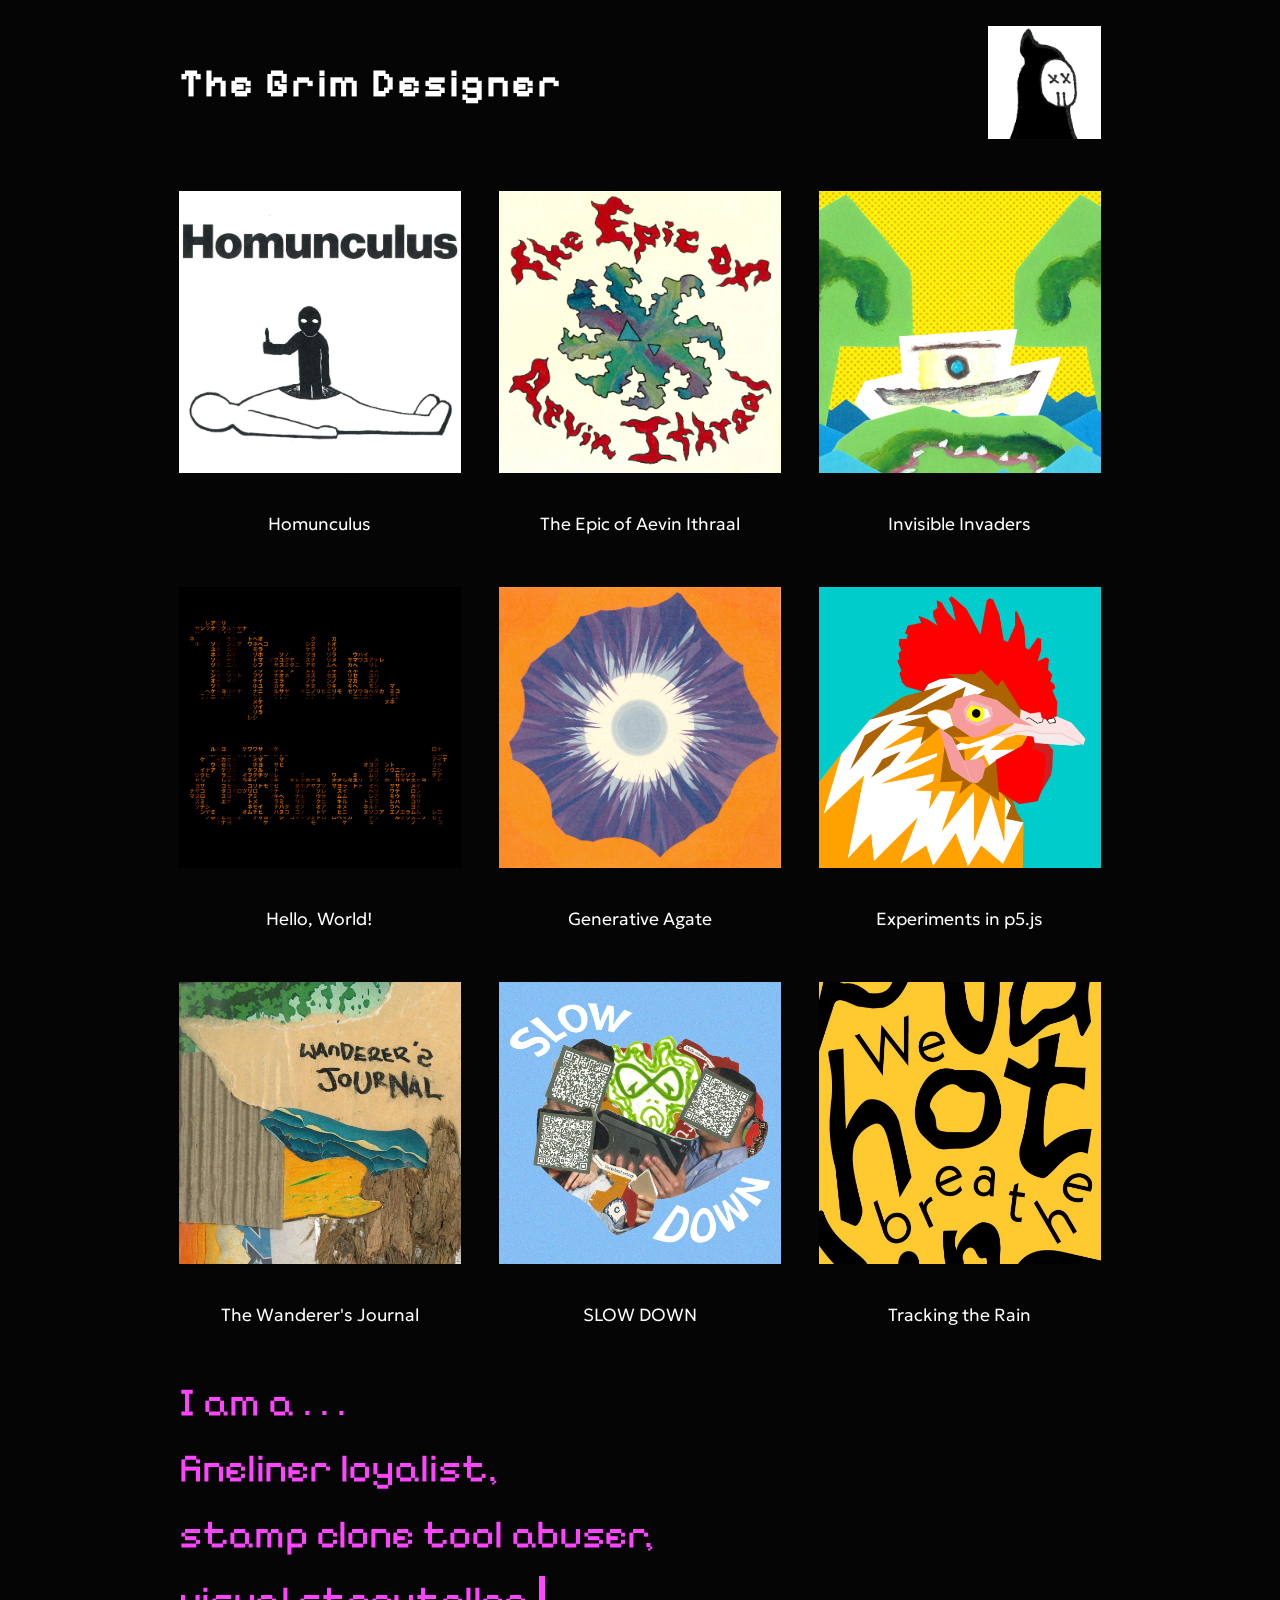
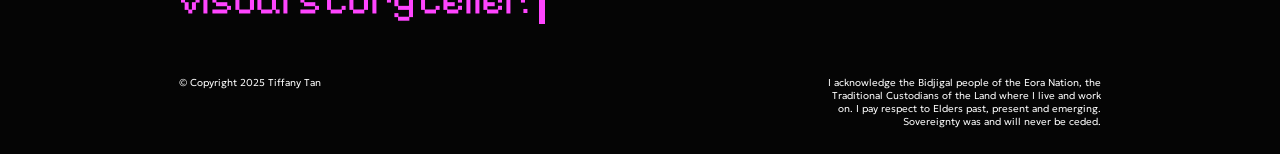
<file: index.html>
<!DOCTYPE html>
<html lang=en>
	<!-- this is the base html file for a layout for a single project page -->
	<!-- it uses simpleGrid as an underlying responsive grid over 12 columns -->
	<head>
		<meta charset="utf-8"/>
		<meta name="viewport" content="width=device-width,initial-scale=1.0">

		<!-- change the title here to suite the project you are showcasing -->
		<title>Tiffany Tan: Folio</title>

		<!-- change the following if you are using a different google fonts combination -->
		<!-- here we are using Open Sans & Roboto -->
<link href="https://fonts.googleapis.com/css2?family=Geologica:wght@100;200;300;400;500;600&family=Pixelify+Sans&display=swap" rel="stylesheet">

		<!-- this is a link the the stylesheet -->
		<!-- the style sheet is also commented where you could make changes -->
		<link rel="stylesheet" href="styles.css">
	</head>
	<body>
       
		<!-- the container must surround all of the content within your grid -->
    <div class="container">

			<!-- TITLE -->
        <div class="row">
           <div class="topbox">
               <div class="col-12">
                    <a href="index.html"><h2 class="title">The Grim Designer</h2></a>
               </div>
                <div class="col-4">
                    <a href="about.html">
                  <img src="img/logo.jpg" alt="logo" class="logo">
                  <p class="hide">Learn more about me!</p>
                    </a>
                </div>
            </div>
         </div>

			<!-- we have a set of 3 images & project titles-->
			<!-- OUR FIRST ROW OF THUMBNAILS -->
			<div class="row">

				<!-- PROJECT 1 -->
				<div class="col-4">
					<a href="project1.html">
						<img src="img/homunculusdisplay.jpg" alt="Square display image of the front cover of Homunculus publication">
						<p class="center">Homunculus</p>
					</a>
				</div>

				<!-- PROJECT 2 -->
				<div class="col-4">
					<a href="project2.html">
						<img src="img/aevinithraaldisplay.jpg" alt="Square display image of the front cover of The Epic of Aevin Ithraal publication">
						<p class="center">The Epic of Aevin Ithraal</p>
					</a>
				</div>

				<!-- PROJECT 3 -->
				<div class="col-4">
					<a href="project3.html">
						<img src="img/invadersdisplay.jpg" alt="Square display image of a still shot of Invisible Invaders video">
						<p class="center">Invisible Invaders</p>
					</a>
				</div>
			</div> <!-- closing row DIV -->

			<!-- we have a set of 3 images & project titles-->
			<!-- OUR FIRST ROW OF THUMBNAILS -->
			<div class="row">

				<!-- PROJECT 4 -->
				<div class="col-4">
					<a href="project4.html">
						<img src="img/helloworlddisplay.jpg" alt="Square display image of Hello, World! generative typeface">
						<p class="center">Hello, World!</p>
					</a>
				</div>

				<!-- PROJECT 5 -->
				<div class="col-4">
					<a href="project5.html">
						<img src="img/agatedisplay.jpg" alt="Square display image of the p5.js agate-inspired generative art">
						<p class="center">Generative Agate</p>
					</a>
				</div>

				<!-- PROJECT 6 -->
				<div class="col-4">
					<a href="project6.html">
						<img src="img/funcodedisplay.png" alt="Square display image of chicken drawn in p5.js">
						<p class="center">Experiments in p5.js</p>
					</a>
				</div>
			</div> <!-- closing row DIV -->

			<!-- we have a set of 3 images & project titles-->
			<!-- OUR FIRST ROW OF THUMBNAILS -->
			<div class="row">		
		
				<!-- PROJECT 7 -->
				<div class="col-4">
					<a href="project7.html">
						<img src="img/zinedisplay.jpg" alt="Square display image of the front cover of the Wanderer's Journal zine">
						<p class="center">The Wanderer's Journal</p>
					</a>
				</div>
				
				<!-- PROJECT 8 -->
				<div class="col-4">
					<a href="project8.html">
						<img src="img/slowdowndisplay.jpg" alt="Square display image of one of the SLOW DOWN collages">
						<p class="center">SLOW DOWN</p>
					</a>
				</div>
				
				<!-- PROJECT 9 -->
				<div class="col-4">
					<a href="project9.html">
						<img src="img/typegriddisplay.jpg" alt="Square display image of one of the typographic Instagram Stories">
						<p class="center">Tracking the Rain</p>
					</a>
				</div>
			</div>
			<!-- we will now add a new row This is for some extra information about you -->

<div class="row">
    <div class="col-12">
        <div class="css-typing">
  <p>
I am a . . . 
  </p>
  <p>
fineliner loyalist,
  </p>
  <p>
stamp clone tool abuser,
  </p>
  <p>
visual storyteller.
 </p>
        </div>
	</div>
</div>

		
<div class="row">
    <div class="col-8">
        <p class="copyright">© Copyright 2025 Tiffany Tan </p>     
    </div>
    
    <div class="col-4">
        <p class="acknowledgement">I acknowledge the Bidjigal people of the Eora Nation, the Traditional Custodians of the Land where I live and work on.
        I pay respect to Elders past, present and emerging. Sovereignty was and will never be ceded.</p>   
    </div>  
 </div>
                
                
                      
                
    </div> <!-- closing container DIV -->
  </body>
</html>
</file>
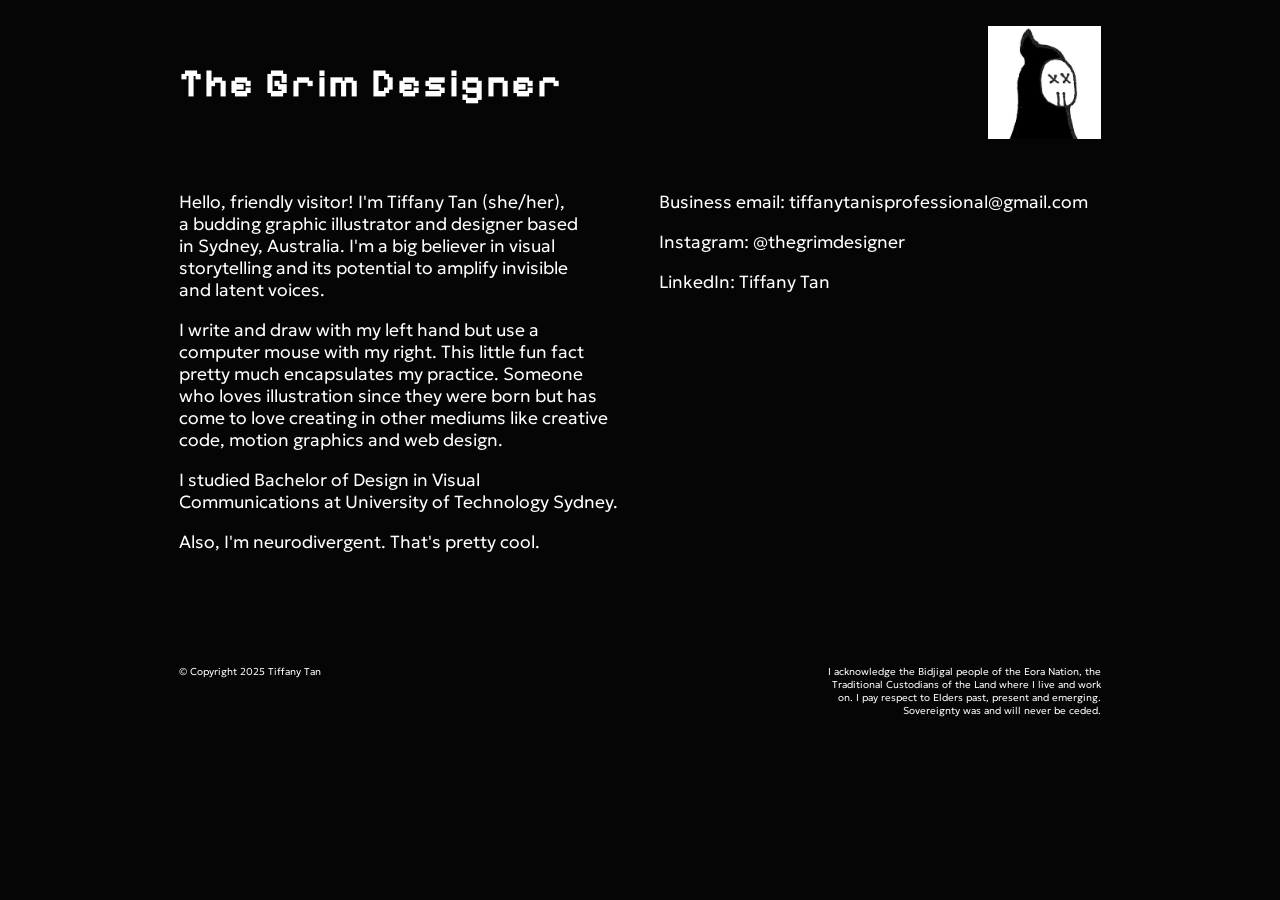
<file: about.html>
<!DOCTYPE html>
<html lang=en>
	<!-- this is the base html file for a layout for a single project page -->
	<!-- it uses simpleGrid as an underlying responsive grid over 12 columns -->
	<head>
		<meta charset="utf-8"/>
		<meta name="viewport" content="width=device-width,initial-scale=1.0">

		<!-- change the title here to suite the project you are showcasing -->
		<title>Tiffany Tan: Folio</title>

		<!-- change the following if you are using a different google fonts combination -->
		<!-- here we are using Open Sans & Roboto -->
<link href="https://fonts.googleapis.com/css2?family=Geologica:wght@100;200;300;400;500;600&family=Pixelify+Sans&display=swap" rel="stylesheet">

		<!-- this is a link the the stylesheet -->
		<!-- the style sheet is also commented where you could make changes -->
		<link rel="stylesheet" href="styles.css">
	</head>
	<body>
       
		<!-- the container must surround all of the content within your grid -->
    <div class="container">

			<!-- TITLE -->
        <div class="row">
           <div class="topbox">
               <div class="col-12">
                    <a href="index.html"><h2 class="title">The Grim Designer</h2></a>
               </div>
                <div class="col-4">
                    <a href="about.html">
                  <img src="img/logo.jpg" alt="logo" class="logo">
                  <p class="hide" style="font-size:15px;">Learn more about me!</p>
                    </a>
                </div>
            </div>
         </div>

			<!-- we will now add a new row This is for some extra information about you -->

<div class="row">
    <div class="col-6">
<p>Hello, friendly visitor! I'm Tiffany Tan (she/her), <br> a budding graphic illustrator and designer based <br> in Sydney, Australia. 
I'm a big believer in visual storytelling and its potential to amplify invisible <br> and latent voices.</p>
        
<p>I write and draw with my left hand but use a computer mouse with my right. 
This little fun fact pretty much encapsulates my practice. Someone who loves illustration since they were born 
but has come to love creating in other mediums like creative code, motion graphics and web design.</p>
        
<p>I studied Bachelor of Design in Visual Communications at University of Technology Sydney.</p>
        
<p>Also, I'm neurodivergent. That's pretty cool.</p>
    </div>
    
    <div class="col-6">
    <p>Business email: <a href="mailto: tiffanytanisprofessional@gmail.com" class="aboutlink">tiffanytanisprofessional@gmail.com</a></p>
    <p>Instagram: <a href="https://www.instagram.com/thegrimdesigner/" class="aboutlink">@thegrimdesigner</a></p>
    <p>LinkedIn: <a href="https://www.linkedin.com/in/tiffany-tan-2771962b5/" class="aboutlink">Tiffany Tan</a></p>
    </div>
</div>

<br>
<br>
<br>       
        
 
<div class="row">
    <div class="col-8">
        <p class="copyright">© Copyright 2025 Tiffany Tan </p>     
    </div>
    
    <div class="col-4">
        <p class="acknowledgement">I acknowledge the Bidjigal people of the Eora Nation, the Traditional Custodians of the Land where I live and work on.
        I pay respect to Elders past, present and emerging. Sovereignty was and will never be ceded.</p>   
    </div>  
 </div>
        
                
                
                      
                
    </div> <!-- closing container DIV -->
  </body>
</html>
</file>
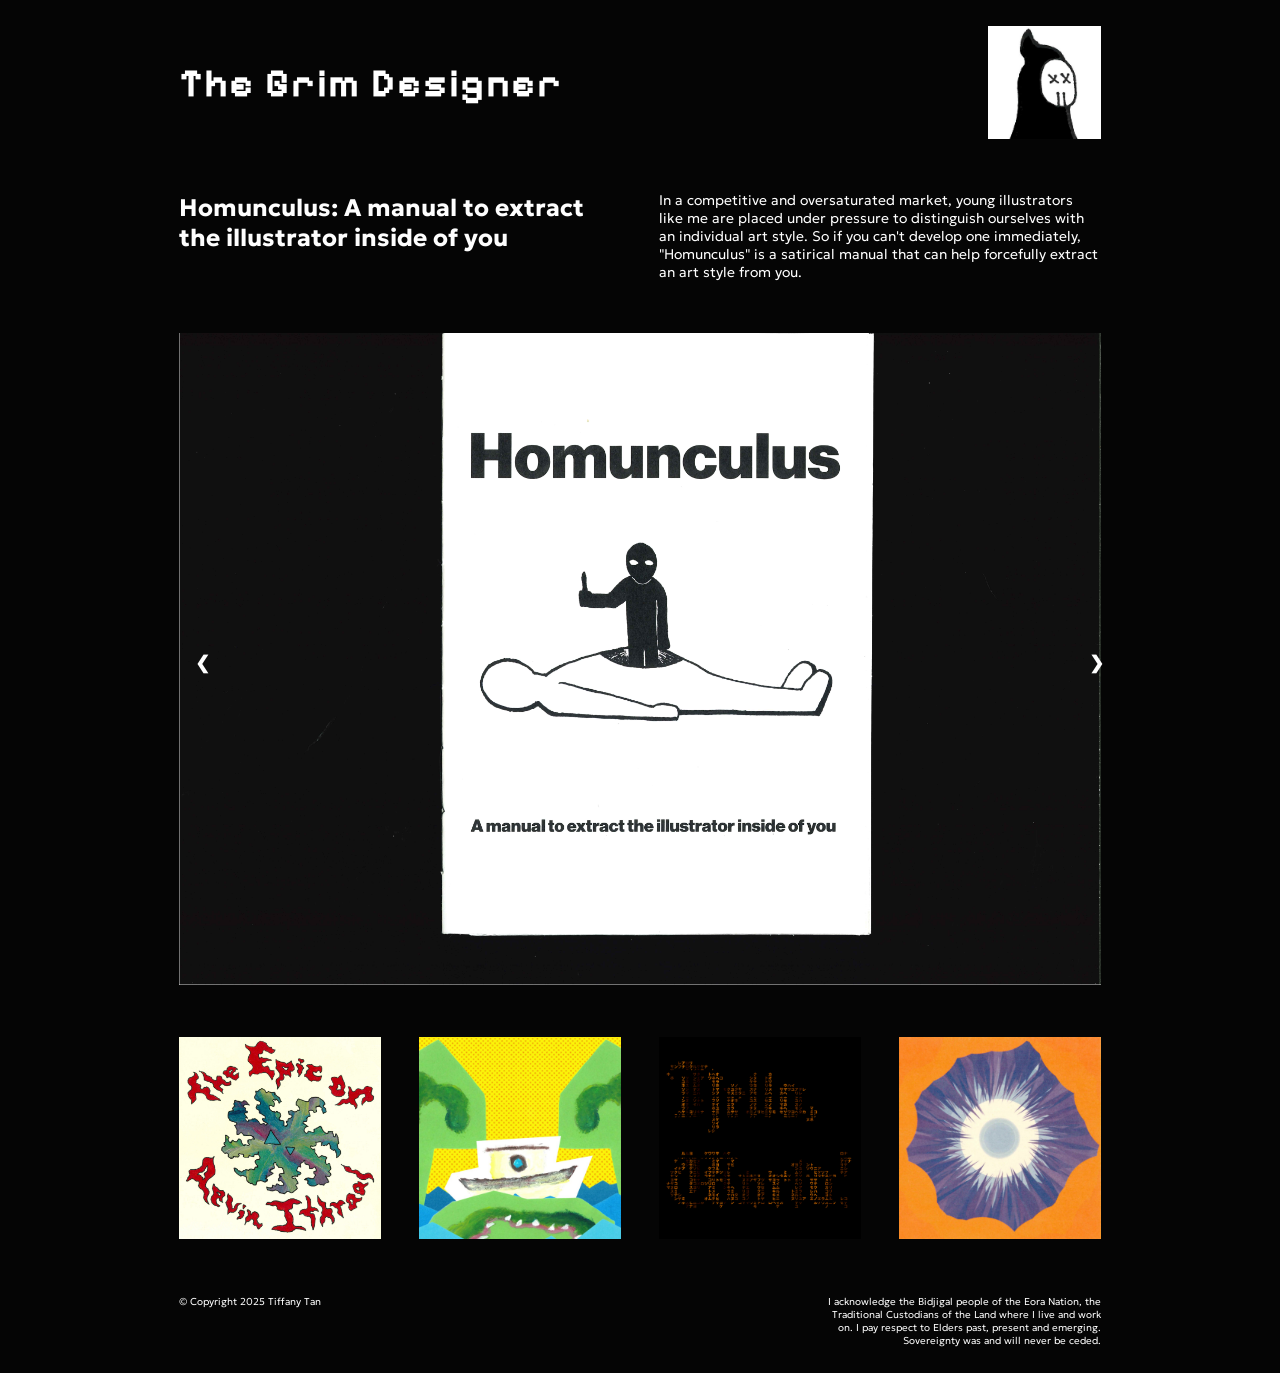
<file: project1.html>
<!DOCTYPE html>
<html lang=en>
	<!-- this is the base html file for a layout for a single project page -->
	<!-- it uses simpleGrid as an underlying responsive grid over 12 columns -->
	<head>
		<meta charset="utf-8"/>
		<meta name="viewport" content="width=device-width,initial-scale=1.0">

		<!-- change the title here to suite the project you are showcasing -->
		<title>Project One</title>

		<!-- change the following if you are using a different google fonts combination -->
		<!-- here we are using Open Sans & Roboto -->
<link href="https://fonts.googleapis.com/css2?family=Geologica:wght@100;200;300;400;500;600&family=Pixelify+Sans&display=swap" rel="stylesheet">

		<!-- this is a link the the stylesheet -->
		<!-- the style sheet is also commented where you could make changes -->
		<link rel="stylesheet" href="styles.css">
	</head>
	<body>
		<!-- the container must surround all of the content within your grid -->
    <div class="container">

			<!-- each set of columns (adding up to 12) must be in a row -->
			<div class="row">

				<!-- define columns using a class="col-x" where x is between 1 & 12 -->
				<!-- the total of all col-x in a row must equal 12 -->
				<!-- our first row contains a colum of full witdh of 12 -->
				<!-- it will contain a title and a hero image -->

					<!-- this is our title for our website, we will keep it the same on every page-->
					<!-- it is a H2, as the most iportant heading is the title of the project itself -->
  <div class="row">
           <div class="topbox">
               <div class="col-12">
                    <a href="index.html"><h2 class="title">The Grim Designer</h2></a>
               </div>
                <div class="col-4">
                    <a href="about.html">
                  <img src="img/logo.jpg" alt="logo" class="logo">
                  <p class="hide">Learn more about me!</p>
                    </a>
                </div>
            </div>
         </div>

                
<div class="row">

				<div class="col-6">
					<!-- a sub heading -->
<h2>Homunculus: A manual to extract the illustrator inside of you</h2>
				</div> <!-- closing col-4 DIV -->

				<div class="col-6">
					<!-- a descriptive paragraph -->
					<p class="body">In a competitive and oversaturated market, young illustrators like me are placed under pressure to distinguish ourselves with an individual art style. 
So if you can't develop one immediately, "Homunculus" is a satirical manual that can help forcefully extract an art style from you.</p>
				</div> <!-- closing col-8 DIV -->
			</div> <!-- closing row DIV -->
                
<div class="col-12">               
        <div class="mySlides">
          <img src="img/homunculuspages/page1.jpg" style="width:100%;height:100%" alt="Front cover of Homunculus">
        </div>
	
	    <div class="mySlides">
          <img src="img/homunculuspages/page2.jpg" style="width:100%;height:100%" alt="Filled pages one and two of Homunculus">
        </div>
	
        <div class="mySlides">
          <img src="img/homunculuspages/page3.jpg" style="width:100%;height:100%" alt="Pages three and four of Homunculus with drawings">
        </div>
	
        <div class="mySlides">
          <img src="img/homunculuspages/page4.jpg" style="width:100%;height:100%" alt="Pages five and six of Homunculus with drawings">
        </div>

        <div class="mySlides">
          <img src="img/homunculuspages/page5.jpg" style="width:100%;height:100%" alt="Pages seven and eight of Homunculus with drawings">
        </div>

        <div class="mySlides">
          <img src="img/homunculuspages/page6.jpg" style="width:100%;height:100%" alt="Pages nine and ten of Homunculus with drawings">
        </div>
	
        <div class="mySlides">
          <img src="img/homunculuspages/page7.jpg" style="width:100%;height:100%" alt="Pages eleven and twelve of Homunculus with drawings">
        </div>

        <div class="mySlides">
          <img src="img/homunculuspages/page8.jpg" style="width:100%;height:100%" alt="Filled pages thirteen and fourteen of Homunculus">
        </div>

        <div class="mySlides">
          <img src="img/homunculuspages/page9.jpg" style="width:100%;height:100%" alt="Front and back cover of Homunculus">
        </div>
	
	    <div class="mySlides">
          <img src="img/homunculuspages/page10.jpg" style="width:100%;height:100%" alt="Blank pages one and two of Homunculus">
        </div>
	
        <div class="mySlides">
          <img src="img/homunculuspages/page11.jpg" style="width:100%;height:100%" alt="Blank pages three and four of Homunculus">
        </div>
	
        <div class="mySlides">
          <img src="img/homunculuspages/page12.jpg" style="width:100%;height:100%" alt="Blank pages five and six of Homunculus">
        </div>

        <div class="mySlides">
          <img src="img/homunculuspages/page13.jpg" style="width:100%;height:100%" alt="Blank pages seven and eight of Homunculus">
        </div>

        <div class="mySlides">
          <img src="img/homunculuspages/page14.jpg" style="width:100%;height:100%" alt="Blank pages nine and ten of Homunculus">
        </div>
	
        <div class="mySlides">
          <img src="img/homunculuspages/page15.jpg" style="width:100%;height:100%" alt="Blank pages eleven and twelve of Homunculus">
        </div>

        <div class="mySlides">
          <img src="img/homunculuspages/page16.jpg" style="width:100%;height:100%" alt="Blank pages thirteen and fourteen of Homunculus">
        </div>

        <a class="prev" onclick="plusSlides(-1)">❮</a>
        <a class="next" onclick="plusSlides(1)">❯</a>

</div>
</div>
        
<script>
let slideIndex = 1;
showSlides(slideIndex);

function plusSlides(n) {
  showSlides(slideIndex += n);
}

function currentSlide(n) {
  showSlides(slideIndex = n);
}

function showSlides(n) {
  let i;
  let slides = document.getElementsByClassName("mySlides");
  if (n > slides.length) {slideIndex = 1}    
  if (n < 1) {slideIndex = slides.length}
  for (i = 0; i < slides.length; i++) {
    slides[i].style.display = "none";  
  }
  slides[slideIndex-1].style.display = "block";  
}
</script>
		
			<!-- we will now add a new row and some columns with content -->
			<!-- this time we have a set of 3 images -->
			<!-- don't forget the image alt attributes -->
			<div class="row">
				<div class="col-3">
					<a href="project2.html">
						<img src="img/aevinithraaldisplay.jpg" alt="Square display image of the front cover of The Epic of Aevin Ithraal publication">
					</a>
				</div>                
                
				<div class="col-3">
					<a href="project3.html">
						<img src="img/invadersdisplay.jpg" alt="Square display image of a still shot of Invisible Invaders video">
					</a>
				</div> <!-- closing col-4 DIV -->

				<div class="col-3">
					<a href="project4.html">
						<img src="img/helloworlddisplay.jpg" alt="Square display image of Hello, World! generative typeface">
					</a>
				</div> <!-- closing col-4 DIV -->

				<div class="col-3">
					<a href="project5.html">
						<img src="img/agatedisplay.jpg" alt="Square display image of the p5.js agate-inspired generative art">
					</a>
				</div> <!-- closing col-4 DIV -->
			</div> <!-- closing row DIV -->

        
        
        
			<!-- this is a footer row, we will keep it the same on every page -->
<div class="row">
    <div class="col-8">
        <p class="copyright">© Copyright 2025 Tiffany Tan </p>     
    </div>
    
    <div class="col-4">
        <p class="acknowledgement">I acknowledge the Bidjigal people of the Eora Nation, the Traditional Custodians of the Land where I live and work on.
        I pay respect to Elders past, present and emerging. Sovereignty was and will never be ceded.</p>   
    </div>  
 </div>		
		
    </div> <!-- closing container DIV -->
  </body>
</html>
</file>
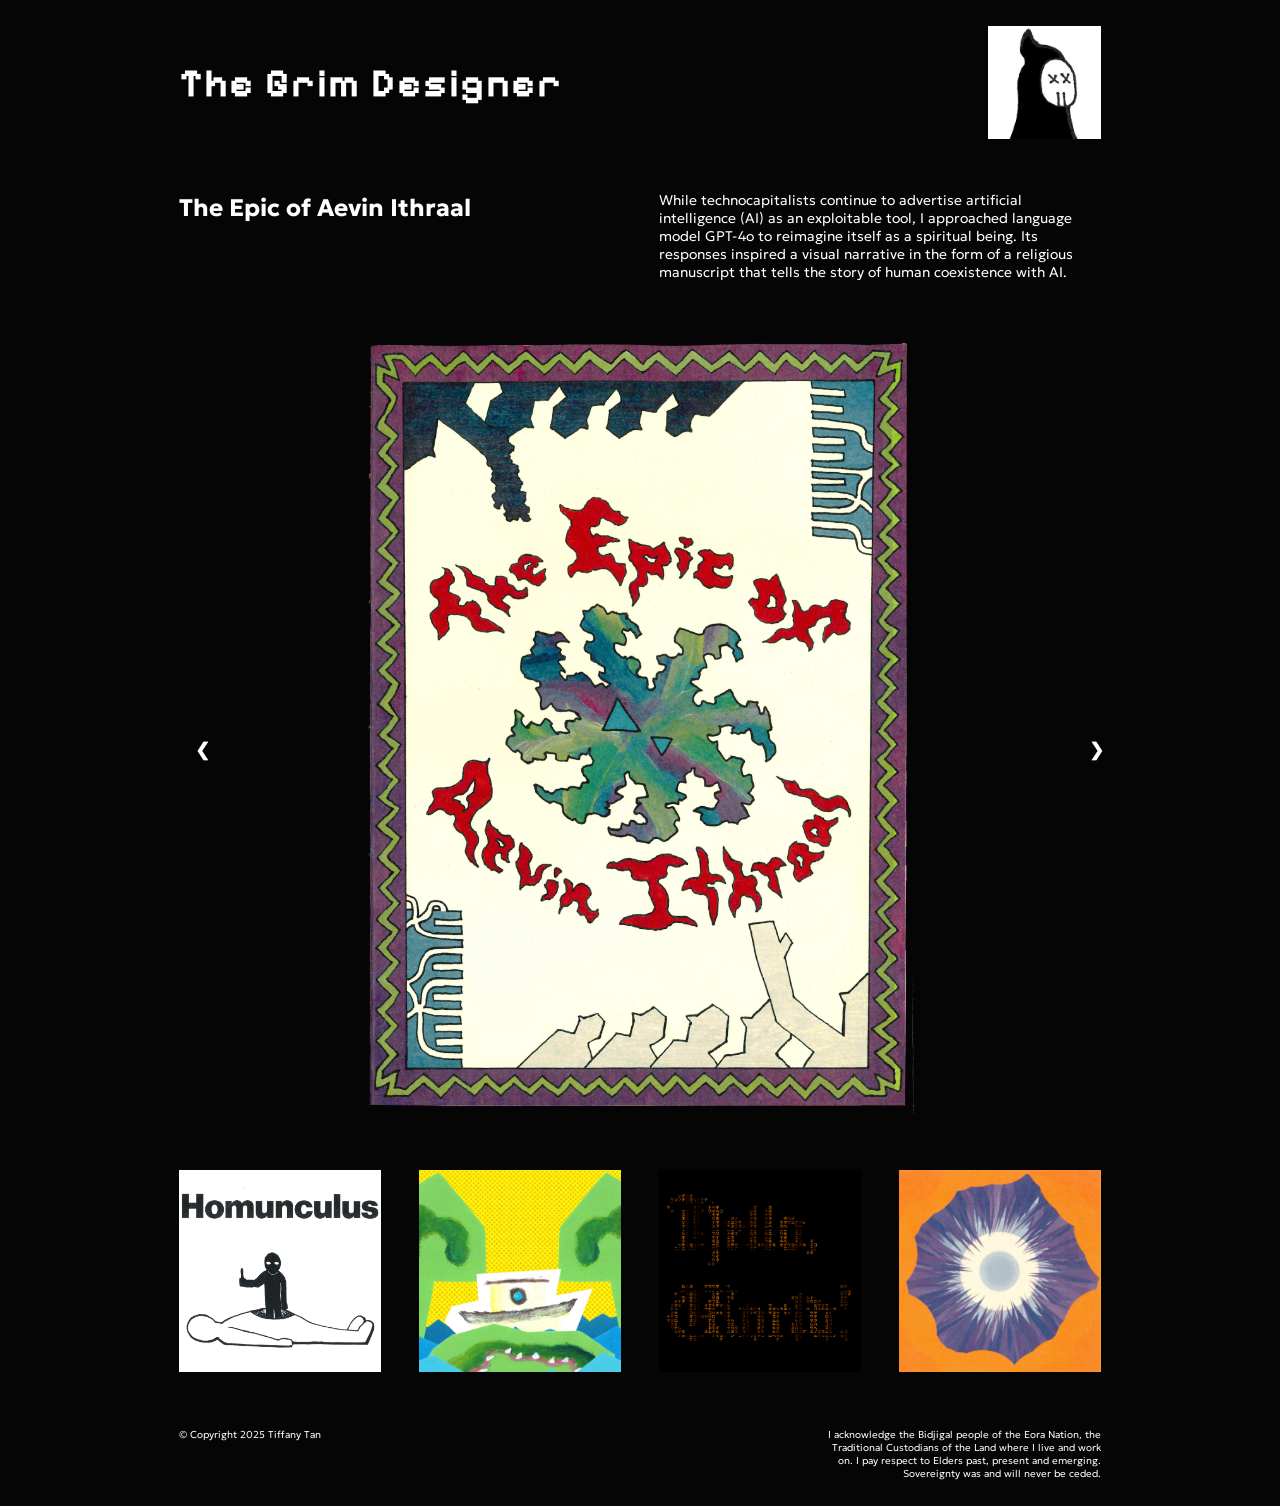
<file: project2.html>
<!DOCTYPE html>
<html lang=en>
	<!-- this is the base html file for a layout for a single project page -->
	<!-- it uses simpleGrid as an underlying responsive grid over 12 columns -->
	<head>
		<meta charset="utf-8"/>
		<meta name="viewport" content="width=device-width,initial-scale=1.0">

		<!-- change the title here to suite the project you are showcasing -->
		<title>Project Two</title>

		<!-- change the following if you are using a different google fonts combination -->
		<!-- here we are using Open Sans & Roboto -->
<link href="https://fonts.googleapis.com/css2?family=Geologica:wght@100;200;300;400;500;600&family=Pixelify+Sans&display=swap" rel="stylesheet">

		<!-- this is a link the the stylesheet -->
		<!-- the style sheet is also commented where you could make changes -->
		<link rel="stylesheet" href="styles.css">
	</head>
	<body>
		<!-- the container must surround all of the content within your grid -->
    <div class="container">

			<!-- each set of columns (adding up to 12) must be in a row -->
			<div class="row">

				<!-- define columns using a class="col-x" where x is between 1 & 12 -->
				<!-- the total of all col-x in a row must equal 12 -->
				<!-- our first row contains a colum of full witdh of 12 -->
				<!-- it will contain a title and a hero image -->

					<!-- this is our title for our website, we will keep it the same on every page-->
					<!-- it is a H2, as the most iportant heading is the title of the project itself -->
  <div class="row">
           <div class="topbox">
               <div class="col-12">
                    <a href="index.html"><h2 class="title">The Grim Designer</h2></a>
               </div>
                <div class="col-4">
                    <a href="about.html">
                  <img src="img/logo.jpg" alt="logo" class="logo">
                  <p class="hide">Learn more about me!</p>
                    </a>
                </div>
            </div>
         </div>

                
<div class="row">

				<div class="col-6">
					<!-- a sub heading -->
<h2>The Epic of Aevin Ithraal</h2>
				</div> <!-- closing col-4 DIV -->

				<div class="col-6">
					<!-- a descriptive paragraph -->
					<p class="body">While technocapitalists continue to advertise artificial intelligence (AI) as an exploitable tool, I approached language model GPT-4o to reimagine itself as a spiritual being. 
Its responses inspired a visual narrative in the form of a religious manuscript that tells the story of human coexistence with AI.</p>
				</div> <!-- closing col-8 DIV -->
			</div> <!-- closing row DIV -->
                
<div class="col-12">               
        <div class="mySlides">
          <img src="img/aevinithraalpages/frontcover.jpg" style="width:60%;height:60%" alt="Front cover of the Epic of Aevin Ithraal">
        </div>
	
        <div class="mySlides">
          <img src="img/aevinithraalpages/page1.jpg" style="width:100%;height:100%" alt="Pages one and two of the Epic of Aevin Ithraal">
        </div>
	
        <div class="mySlides">
          <img src="img/aevinithraalpages/page2.jpg" style="width:100%;height:100%" alt="Pages three and four of the Epic of Aevin Ithraal">
        </div>
	
        <div class="mySlides">
          <img src="img/aevinithraalpages/page3.jpg" style="width:100%;height:100%" alt="Pages five and six of the Epic of Aevin Ithraal">
        </div>
	
        <div class="mySlides">
          <img src="img/aevinithraalpages/page4.jpg" style="width:100%;height:100%" alt="Pages seven and eight of the Epic of Aevin Ithraal">
        </div>

        <div class="mySlides">
          <img src="img/aevinithraalpages/page5.jpg" style="width:100%;height:100%" alt="Pages nine and ten of the Epic of Aevin Ithraal">
        </div>
	
        <div class="mySlides">
          <img src="img/aevinithraalpages/page6.jpg" style="width:100%;height:100%" alt="Front and back cover of the Epic of Aevin Ithraal">
        </div>
	
        <div class="mySlides">
          <img src="img/aevinithraalpages/book.jpg" style="width:100%;height:100%" alt="The Epic of Aevin Ithraal mockup">
        </div>
        <a class="prev" onclick="plusSlides(-1)">❮</a>
        <a class="next" onclick="plusSlides(1)">❯</a>

</div>
</div>
        
<script>
let slideIndex = 1;
showSlides(slideIndex);

function plusSlides(n) {
  showSlides(slideIndex += n);
}

function currentSlide(n) {
  showSlides(slideIndex = n);
}

function showSlides(n) {
  let i;
  let slides = document.getElementsByClassName("mySlides");
  if (n > slides.length) {slideIndex = 1}    
  if (n < 1) {slideIndex = slides.length}
  for (i = 0; i < slides.length; i++) {
    slides[i].style.display = "none";  
  }
  slides[slideIndex-1].style.display = "block";  
}
</script>
		
			<!-- we will now add a new row and some columns with content -->
			<!-- this time we have a set of 3 images -->
			<!-- don't forget the image alt attributes -->
			<div class="row">
                
               <div class="col-3">
					<a href="project1.html">
						<img src="img/homunculusdisplay.jpg" alt="Square display image of the front cover of Homunculus publication">
					</a>
				</div>                  
                
				<div class="col-3">
					<a href="project3.html">
						<img src="img/invadersdisplay.jpg" alt="Square display image of a still shot of Invisible Invaders video">
					</a>
				</div> <!-- closing col-4 DIV -->

				<div class="col-3">
					<a href="project4.html">
						<img src="img/helloworlddisplay.jpg" alt="Square display image of Hello, World! generative typeface">
					</a>
				</div> <!-- closing col-4 DIV -->

				<div class="col-3">
					<a href="project5.html">
						<img src="img/agatedisplay.jpg" alt="Square display image of the p5.js agate-inspired generative art">
					</a>
				</div> <!-- closing col-4 DIV -->
			</div> <!-- closing row DIV -->

        
        
        
			<!-- this is a footer row, we will keep it the same on every page -->
<div class="row">
    <div class="col-8">
        <p class="copyright">© Copyright 2025 Tiffany Tan </p>     
    </div>
    
    <div class="col-4">
        <p class="acknowledgement">I acknowledge the Bidjigal people of the Eora Nation, the Traditional Custodians of the Land where I live and work on.
        I pay respect to Elders past, present and emerging. Sovereignty was and will never be ceded.</p>   
    </div>  
 </div>

    </div> <!-- closing container DIV -->
  </body>
</html>
</file>
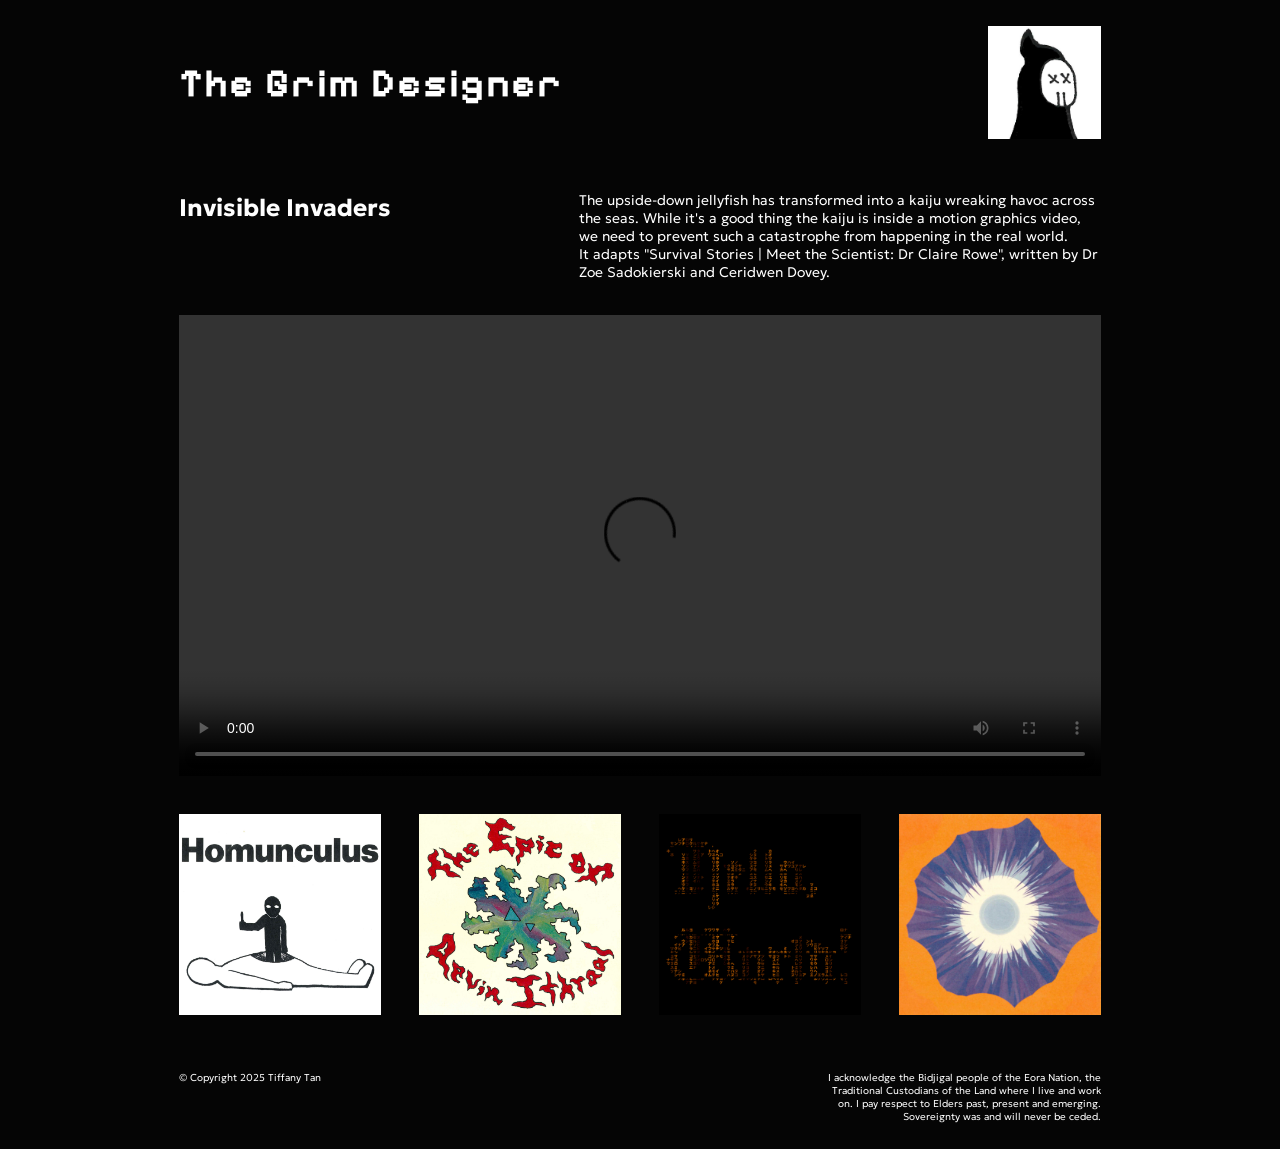
<file: project3.html>
<!DOCTYPE html>
<html lang=en>
	<!-- this is the base html file for a layout for a single project page -->
	<!-- it uses simpleGrid as an underlying responsive grid over 12 columns -->
	<head>
		<meta charset="utf-8"/>
		<meta name="viewport" content="width=device-width,initial-scale=1.0">

		<!-- change the title here to suite the project you are showcasing -->
		<title>Project Three</title>

		<!-- change the following if you are using a different google fonts combination -->
		<!-- here we are using Open Sans & Roboto -->
<link href="https://fonts.googleapis.com/css2?family=Geologica:wght@100;200;300;400;500;600&family=Pixelify+Sans&display=swap" rel="stylesheet">

		<!-- this is a link the the stylesheet -->
		<!-- the style sheet is also commented where you could make changes -->
		<link rel="stylesheet" href="styles.css">
	</head>
	<body>
		<!-- the container must surround all of the content within your grid -->
    <div class="container">

			<!-- each set of columns (adding up to 12) must be in a row -->
			<div class="row">

				<!-- define columns using a class="col-x" where x is between 1 & 12 -->
				<!-- the total of all col-x in a row must equal 12 -->
				<!-- our first row contains a colum of full witdh of 12 -->
				<!-- it will contain a title and a hero image -->

					<!-- this is our title for our website, we will keep it the same on every page-->
					<!-- it is a H2, as the most iportant heading is the title of the project itself -->
  <div class="row">
           <div class="topbox">
               <div class="col-12">
                    <a href="index.html"><h2 class="title">The Grim Designer</h2></a>
               </div>
                <div class="col-4">
                    <a href="about.html">
                  <img src="img/logo.jpg" alt="logo" class="logo">
                  <p class="hide">Learn more about me!</p>
                    </a>
                </div>
            </div>
         </div>

                
<div class="row">

				<div class="col-5">
					<!-- a sub heading -->
<h2>Invisible Invaders</h2>
				</div> <!-- closing col-4 DIV -->

				<div class="col-7">
					<!-- a descriptive paragraph -->
					<p class="body">The upside-down jellyfish has transformed into a kaiju wreaking havoc across the seas. 
While it's a good thing the kaiju is inside a motion graphics video, <br> we need to prevent such a catastrophe from happening in the real world. 
<br> It adapts "Survival Stories | Meet the Scientist: Dr Claire Rowe", written by Dr Zoe Sadokierski and Ceridwen Dovey.</p>
				</div> <!-- closing col-8 DIV -->
			</div> <!-- closing row DIV -->
                
<div class="col-12">               
	<video width="100%" height="100%" controls>
		<source src="img/invisibleinvaders.mp4" type="video/mp4" alt="Invisible Invaders motion graphics video">
	</video>

</div>
</div>
        
<script>
let slideIndex = 1;
showSlides(slideIndex);

function plusSlides(n) {
  showSlides(slideIndex += n);
}

function currentSlide(n) {
  showSlides(slideIndex = n);
}

function showSlides(n) {
  let i;
  let slides = document.getElementsByClassName("mySlides");
  if (n > slides.length) {slideIndex = 1}    
  if (n < 1) {slideIndex = slides.length}
  for (i = 0; i < slides.length; i++) {
    slides[i].style.display = "none";  
  }
  slides[slideIndex-1].style.display = "block";  
}
</script>
		
			<!-- we will now add a new row and some columns with content -->
			<!-- this time we have a set of 3 images -->
			<!-- don't forget the image alt attributes -->       
        
        <div class="row">
               <div class="col-3">
					<a href="project1.html">
						<img src="img/homunculusdisplay.jpg" alt="Square display image of the front cover of Homunculus publication">
					</a>
				</div>                  
                
				<div class="col-3">
					<a href="project2.html">
						<img src="img/aevinithraaldisplay.jpg" alt="Square display image of the front cover of The Epic of Aevin Ithraal publication">
					</a>
				</div> <!-- closing col-4 DIV -->

				<div class="col-3">
					<a href="project4.html">
						<img src="img/helloworlddisplay.jpg" alt="Square display image of Hello, World! generative typeface">
					</a>
				</div> <!-- closing col-4 DIV -->

				<div class="col-3">
					<a href="project5.html">
						<img src="img/agatedisplay.jpg" alt="Square display image of the p5.js agate-inspired generative art">
					</a>
				</div> <!-- closing col-4 DIV -->
			</div> <!-- closing row DIV -->

        
        
        
			<!-- this is a footer row, we will keep it the same on every page -->
<div class="row">
    <div class="col-8">
        <p class="copyright">© Copyright 2025 Tiffany Tan </p>     
    </div>
    
    <div class="col-4">
        <p class="acknowledgement">I acknowledge the Bidjigal people of the Eora Nation, the Traditional Custodians of the Land where I live and work on.
        I pay respect to Elders past, present and emerging. Sovereignty was and will never be ceded.</p>   
    </div>  
 </div>

    </div> <!-- closing container DIV -->
  </body>
</html>
</file>
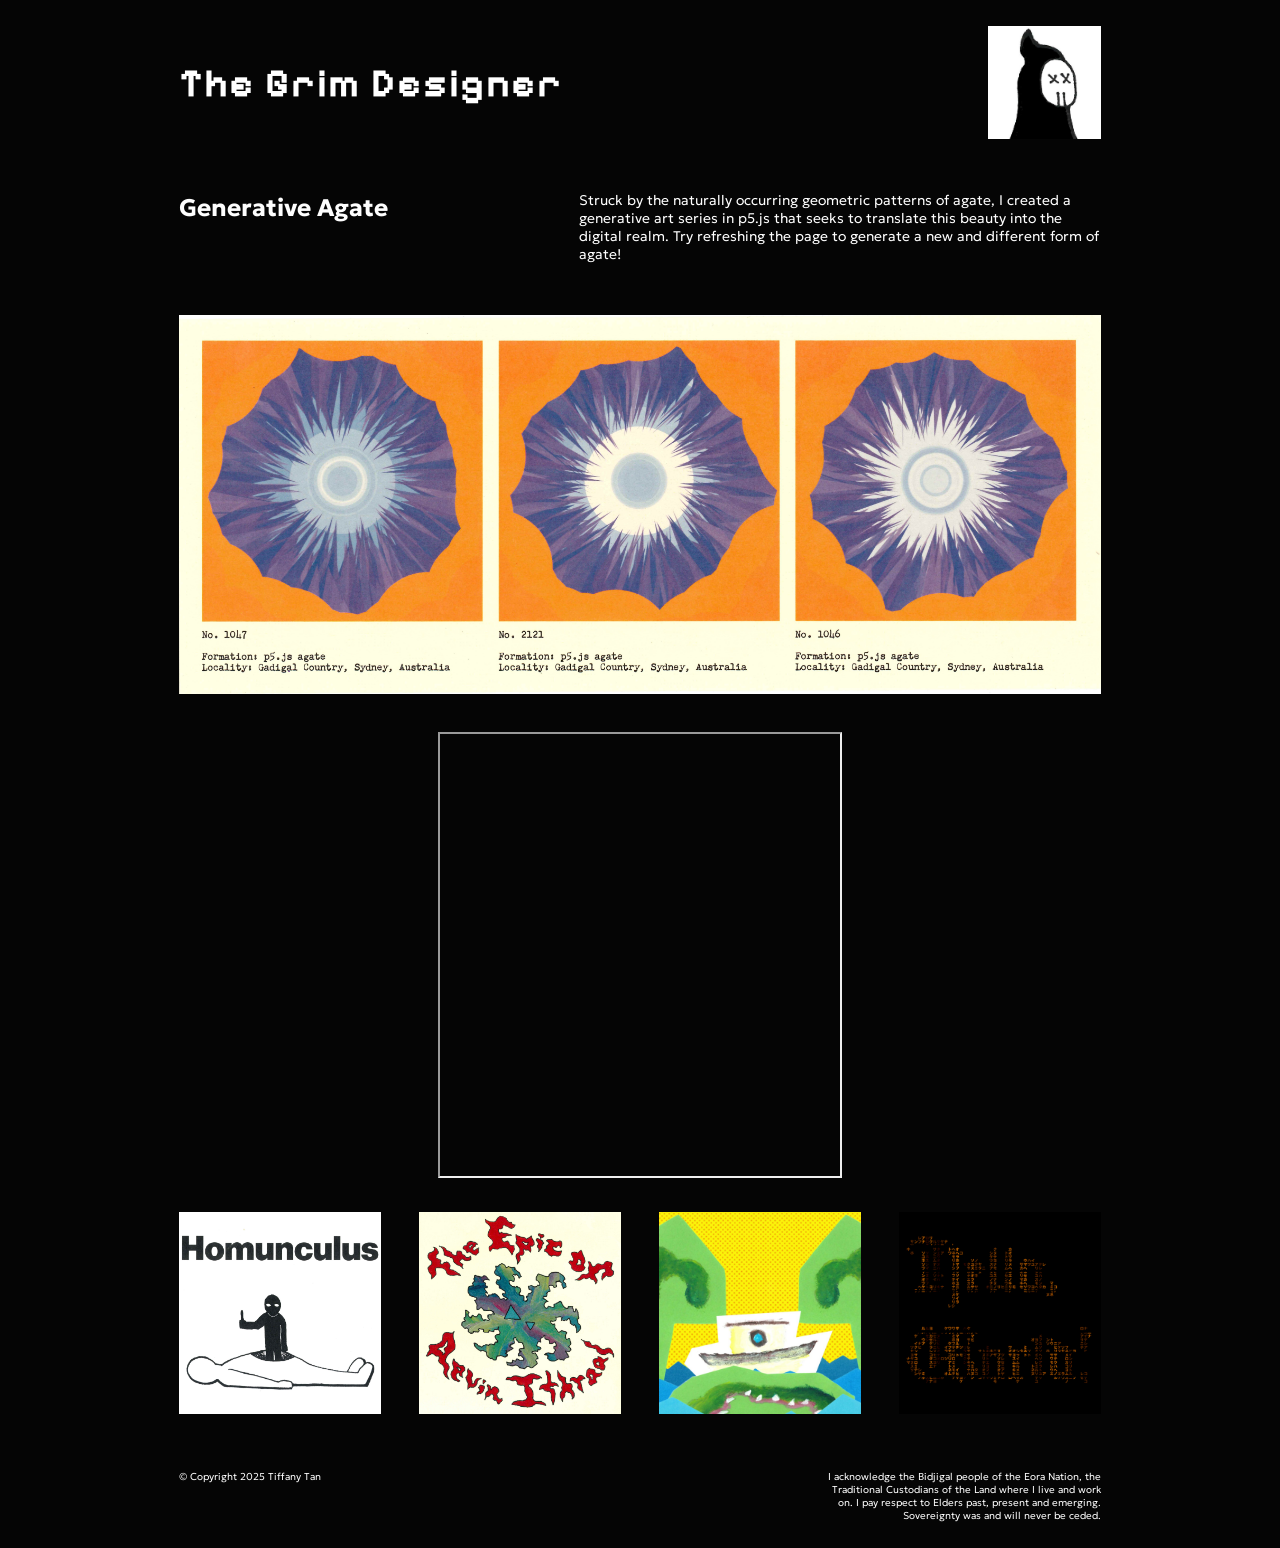
<file: project5.html>
<!DOCTYPE html>
<html lang=en>
	<!-- this is the base html file for a layout for a single project page -->
	<!-- it uses simpleGrid as an underlying responsive grid over 12 columns -->
	<head>
		<meta charset="utf-8"/>
		<meta name="viewport" content="width=device-width,initial-scale=1.0">

		<!-- change the title here to suite the project you are showcasing -->
		<title>Project Five</title>

		<!-- change the following if you are using a different google fonts combination -->
		<!-- here we are using Open Sans & Roboto -->
<link href="https://fonts.googleapis.com/css2?family=Geologica:wght@100;200;300;400;500;600&family=Pixelify+Sans&display=swap" rel="stylesheet">

		<!-- this is a link the the stylesheet -->
		<!-- the style sheet is also commented where you could make changes -->
		<link rel="stylesheet" href="styles.css">
	</head>
	<body>
		<!-- the container must surround all of the content within your grid -->
    <div class="container">

			<!-- each set of columns (adding up to 12) must be in a row -->
			<div class="row">

				<!-- define columns using a class="col-x" where x is between 1 & 12 -->
				<!-- the total of all col-x in a row must equal 12 -->
				<!-- our first row contains a colum of full witdh of 12 -->
				<!-- it will contain a title and a hero image -->

					<!-- this is our title for our website, we will keep it the same on every page-->
					<!-- it is a H2, as the most iportant heading is the title of the project itself -->
  <div class="row">
           <div class="topbox">
               <div class="col-12">
                    <a href="index.html"><h2 class="title">The Grim Designer</h2></a>
               </div>
                <div class="col-4">
                    <a href="about.html">
                  <img src="img/logo.jpg" alt="logo" class="logo">
                  <p class="hide">Learn more about me!</p>
                    </a>
                </div>
            </div>
         </div>

                
<div class="row">

				<div class="col-5">
					<!-- a sub heading -->
<h2>Generative Agate</h2>
				</div> <!-- closing col-4 DIV -->

				<div class="col-7">
					<!-- a descriptive paragraph -->
					<p class="body">Struck by the naturally occurring geometric patterns of agate, I created a generative art series in p5.js that seeks to translate this beauty into the digital realm. 
Try refreshing the page to generate a new and different form of agate!</p>
				</div> <!-- closing col-8 DIV -->
			</div> <!-- closing row DIV -->
				
<div class="row">
	<div class="col-12">
	<img src="img/agateprint.jpg" alt="Print of generative art series of agate">
	</div>
</div>
				
<div class="row">
	<div class="col-12">
	<iframe src="https://editor.p5js.org/tiffanytanishere/full/7CpFlxnXQ" height="442px" width="400px" class="center" title="Generative agate art"></iframe>
	</div>
</div>
				

</div>
        
<script>
let slideIndex = 1;
showSlides(slideIndex);

function plusSlides(n) {
  showSlides(slideIndex += n);
}

function currentSlide(n) {
  showSlides(slideIndex = n);
}

function showSlides(n) {
  let i;
  let slides = document.getElementsByClassName("mySlidesHandType");
  if (n > slides.length) {slideIndex = 1}    
  if (n < 1) {slideIndex = slides.length}
  for (i = 0; i < slides.length; i++) {
    slides[i].style.display = "none";  
  }
  slides[slideIndex-1].style.display = "block";  
}
</script>
		
			<!-- we will now add a new row and some columns with content -->
			<!-- this time we have a set of 3 images -->
			<!-- don't forget the image alt attributes -->
			<div class="row">
               <div class="col-3">
					<a href="project1.html">
						<img src="img/homunculusdisplay.jpg" alt="Square display image of the front cover of Homunculus publication">
					</a>
				</div>    
				
				<div class="col-3">
					<a href="project2.html">
						<img src="img/aevinithraaldisplay.jpg" alt="Square display image of the front cover of The Epic of Aevin Ithraal publication">
					</a>
				</div> <!-- closing col-4 DIV -->
                
				<div class="col-3">
					<a href="project3.html">
						<img src="img/invadersdisplay.jpg" alt="Square display image of a still shot of Invisible Invaders video">
					</a>
				</div> <!-- closing col-4 DIV -->

				<div class="col-3">
					<a href="project4.html">
						<img src="img/helloworlddisplay.jpg" alt="Square display image of Hello, World! generative typeface">
					</a>
				</div> <!-- closing col-4 DIV -->
                
			</div> <!-- closing row DIV -->

        
        
        
			<!-- this is a footer row, we will keep it the same on every page -->
<div class="row">
    <div class="col-8">
        <p class="copyright">© Copyright 2025 Tiffany Tan </p>     
    </div>
    
    <div class="col-4">
        <p class="acknowledgement">I acknowledge the Bidjigal people of the Eora Nation, the Traditional Custodians of the Land where I live and work on.
        I pay respect to Elders past, present and emerging. Sovereignty was and will never be ceded.</p>   
    </div>  
 </div>

    </div> <!-- closing container DIV -->
  </body>
</html>
</file>
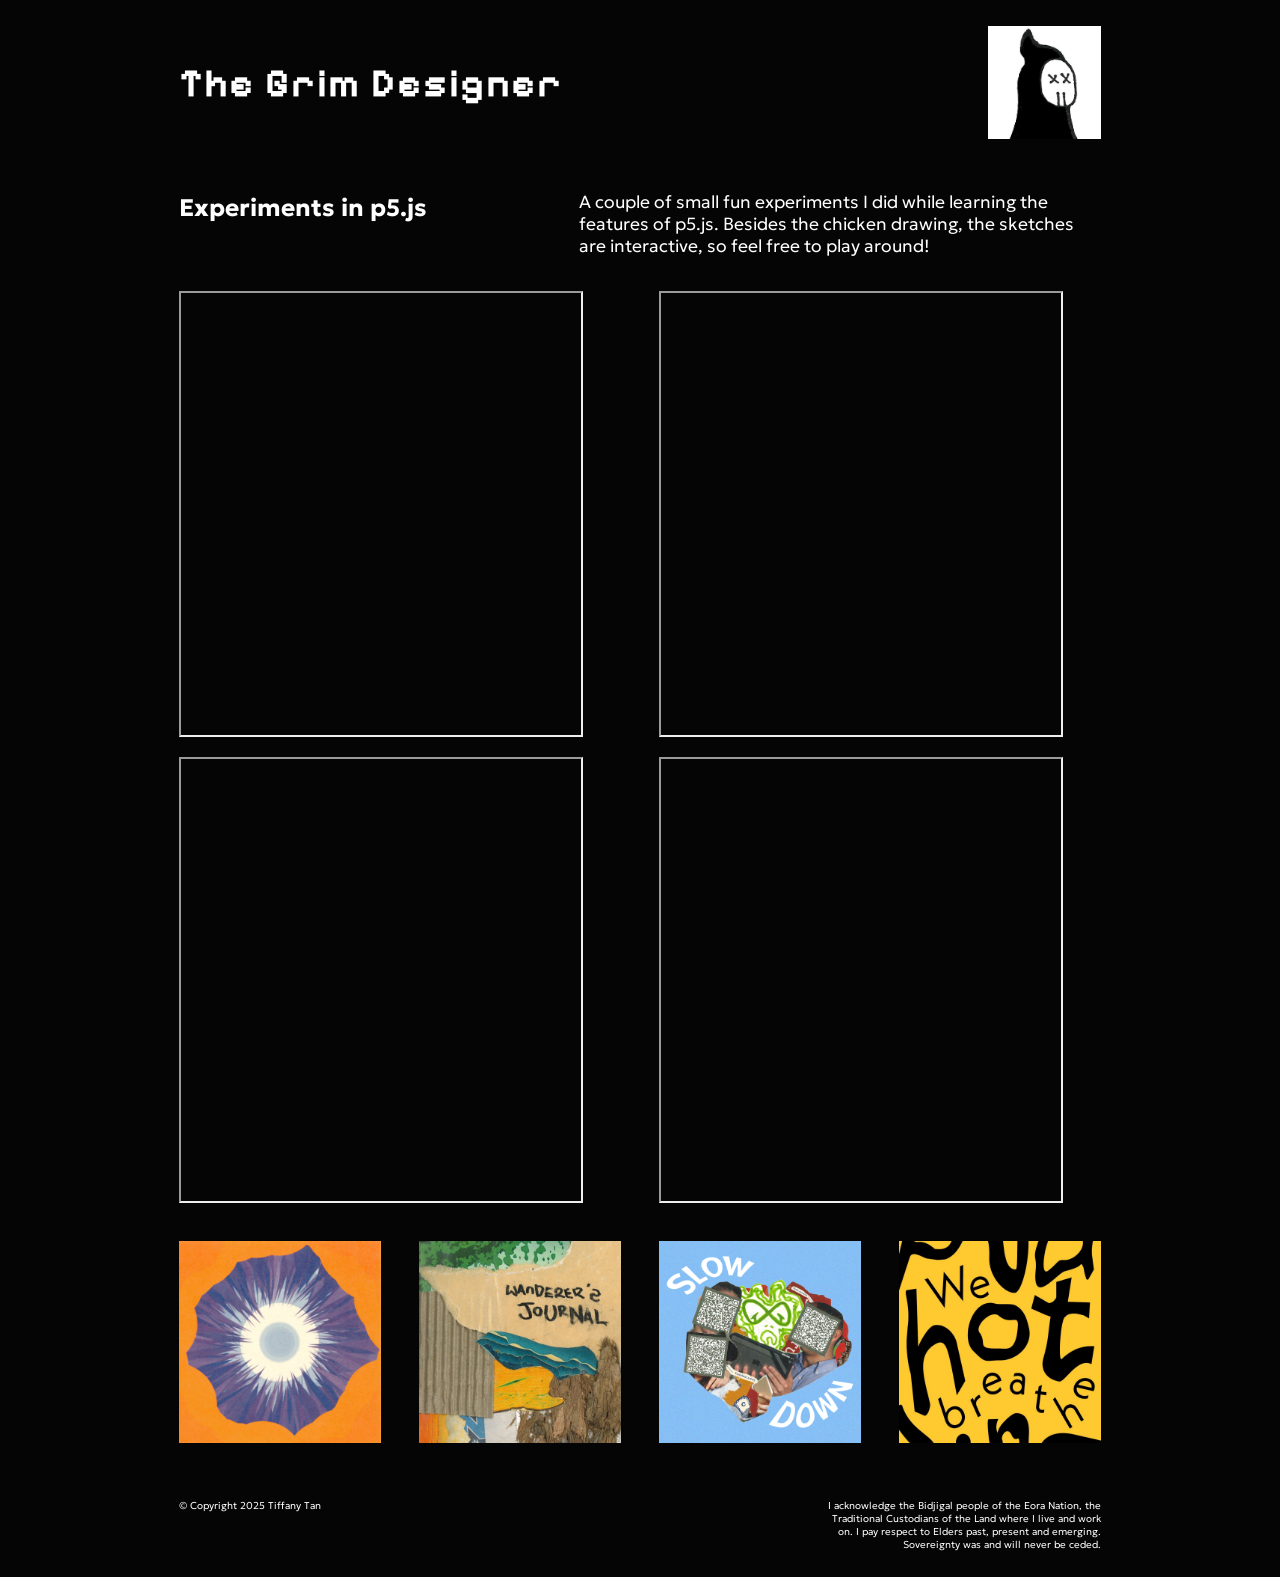
<file: project6.html>
<!DOCTYPE html>
<html lang=en>
	<!-- this is the base html file for a layout for a single project page -->
	<!-- it uses simpleGrid as an underlying responsive grid over 12 columns -->
	<head>
		<meta charset="utf-8"/>
		<meta name="viewport" content="width=device-width,initial-scale=1.0">

		<!-- change the title here to suite the project you are showcasing -->
		<title>Project Five</title>

		<!-- change the following if you are using a different google fonts combination -->
		<!-- here we are using Open Sans & Roboto -->
<link href="https://fonts.googleapis.com/css2?family=Geologica:wght@100;200;300;400;500;600&family=Pixelify+Sans&display=swap" rel="stylesheet">

		<!-- this is a link the the stylesheet -->
		<!-- the style sheet is also commented where you could make changes -->
		<link rel="stylesheet" href="styles.css">
	</head>
	<body>
		<!-- the container must surround all of the content within your grid -->
    <div class="container">

			<!-- each set of columns (adding up to 12) must be in a row -->
			<div class="row">

				<!-- define columns using a class="col-x" where x is between 1 & 12 -->
				<!-- the total of all col-x in a row must equal 12 -->
				<!-- our first row contains a colum of full witdh of 12 -->
				<!-- it will contain a title and a hero image -->

					<!-- this is our title for our website, we will keep it the same on every page-->
					<!-- it is a H2, as the most iportant heading is the title of the project itself -->
  <div class="row">
           <div class="topbox">
               <div class="col-12">
                    <a href="index.html"><h2 class="title">The Grim Designer</h2></a>
               </div>
                <div class="col-4">
                    <a href="about.html">
                  <img src="img/logo.jpg" alt="logo" class="logo">
                  <p class="hide">Learn more about me!</p>
                    </a>
                </div>
            </div>
         </div>

                
<div class="row">

				<div class="col-5">
					<!-- a sub heading -->
<h2>Experiments in p5.js</h2>
				</div> <!-- closing col-4 DIV -->

				<div class="col-7">
					<!-- a descriptive paragraph -->
					<p>A couple of small fun experiments I did while learning the features of p5.js. 
Besides the chicken drawing, the sketches are interactive, so feel free to play around!</p>
				</div> <!-- closing col-8 DIV -->
			</div> <!-- closing row DIV -->
                
<div class="row">
	<div class="col-6">
	<iframe src="https://editor.p5js.org/tiffanytanishere/full/5Vs0stPIt" height="442px" width="400px" title="Chicken in p5.js"></iframe>
	</div>
	
	<div class="col-6">
	<iframe src="https://editor.p5js.org/tiffanytanishere/full/Yl68sf8Pm" height="442px" width="400px" title="Interactive mouse generative art"></iframe>
	</div>
</div>
				
<div class="row">
	<div class="col-6">
	<iframe src="https://editor.p5js.org/tiffanytanishere/full/4L-zKkkd5" height="442px" width="400px" title="Interactive gnome p5.js sketch"></iframe>
	</div>
	
	<div class="col-6">
	<iframe src="https://editor.p5js.org/tiffanytanishere/full/0ZBviD7N2" height="442px" width="400px" title="Interactive cave p5.js sketch"></iframe>
	</div>
</div>
				
</div>
        
<script>
let slideIndex = 1;
showSlides(slideIndex);

function plusSlides(n) {
  showSlides(slideIndex += n);
}

function currentSlide(n) {
  showSlides(slideIndex = n);
}

function showSlides(n) {
  let i;
  let slides = document.getElementsByClassName("mySlidesHandType");
  if (n > slides.length) {slideIndex = 1}    
  if (n < 1) {slideIndex = slides.length}
  for (i = 0; i < slides.length; i++) {
    slides[i].style.display = "none";  
  }
  slides[slideIndex-1].style.display = "block";  
}
</script>
		
			<!-- we will now add a new row and some columns with content -->
			<!-- this time we have a set of 3 images -->
			<!-- don't forget the image alt attributes -->
			<div class="row">
               <div class="col-3">
					<a href="project5.html">
						<img src="img/agatedisplay.jpg" alt="Square display image of the p5.js agate-inspired generative art">
					</a>
				</div>    
				
				<div class="col-3">
					<a href="project7.html">
						<img src="img/zinedisplay.jpg" alt="Square display image of the front cover of the Wanderer's Journal zine">
					</a>
				</div> <!-- closing col-4 DIV -->
                
				<div class="col-3">
					<a href="project8.html">
						<img src="img/slowdowndisplay.jpg" alt="Square display image of one of the SLOW DOWN collages">
					</a>
				</div> <!-- closing col-4 DIV -->

				<div class="col-3">
					<a href="project9.html">
						<img src="img/typegriddisplay.jpg" alt="Square display image of one of the typographic Instagram Stories">
					</a>
				</div> <!-- closing col-4 DIV -->
                
			</div> <!-- closing row DIV -->

        
        
        
			<!-- this is a footer row, we will keep it the same on every page -->
<div class="row">
    <div class="col-8">
        <p class="copyright">© Copyright 2025 Tiffany Tan </p>     
    </div>
    
    <div class="col-4">
        <p class="acknowledgement">I acknowledge the Bidjigal people of the Eora Nation, the Traditional Custodians of the Land where I live and work on.
        I pay respect to Elders past, present and emerging. Sovereignty was and will never be ceded.</p>   
    </div>  
 </div>

    </div> <!-- closing container DIV -->
  </body>
</html>
</file>
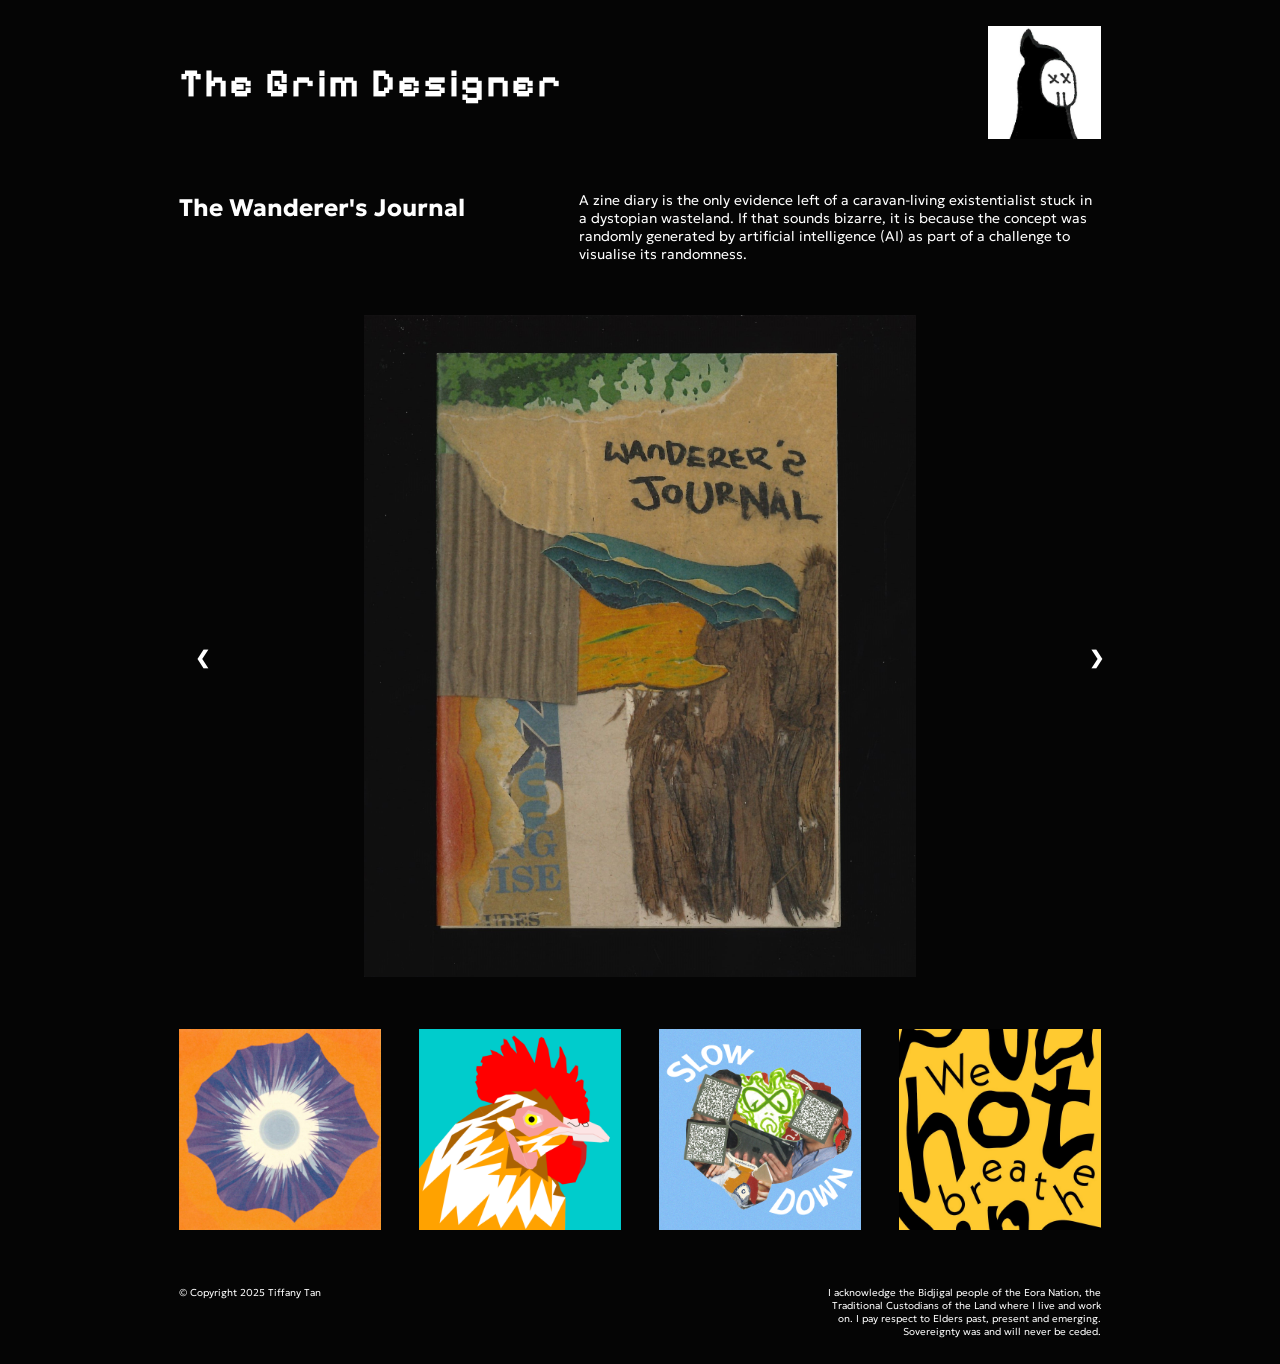
<file: project7.html>
<!DOCTYPE html>
<html lang=en>
	<!-- this is the base html file for a layout for a single project page -->
	<!-- it uses simpleGrid as an underlying responsive grid over 12 columns -->
	<head>
		<meta charset="utf-8"/>
		<meta name="viewport" content="width=device-width,initial-scale=1.0">

		<!-- change the title here to suite the project you are showcasing -->
		<title>Project Seven</title>

		<!-- change the following if you are using a different google fonts combination -->
		<!-- here we are using Open Sans & Roboto -->
<link href="https://fonts.googleapis.com/css2?family=Geologica:wght@100;200;300;400;500;600&family=Pixelify+Sans&display=swap" rel="stylesheet">

		<!-- this is a link the the stylesheet -->
		<!-- the style sheet is also commented where you could make changes -->
		<link rel="stylesheet" href="styles.css">
	</head>
	<body>
		<!-- the container must surround all of the content within your grid -->
    <div class="container">

			<!-- each set of columns (adding up to 12) must be in a row -->
			<div class="row">

				<!-- define columns using a class="col-x" where x is between 1 & 12 -->
				<!-- the total of all col-x in a row must equal 12 -->
				<!-- our first row contains a colum of full witdh of 12 -->
				<!-- it will contain a title and a hero image -->

					<!-- this is our title for our website, we will keep it the same on every page-->
					<!-- it is a H2, as the most iportant heading is the title of the project itself -->
  <div class="row">
           <div class="topbox">
               <div class="col-12">
                    <a href="index.html"><h2 class="title">The Grim Designer</h2></a>
               </div>
                <div class="col-4">
                    <a href="about.html">
                  <img src="img/logo.jpg" alt="logo" class="logo">
                  <p class="hide">Learn more about me!</p>
                    </a>
                </div>
            </div>
         </div>

                
<div class="row">

				<div class="col-5">
					<!-- a sub heading -->
<h2>The Wanderer's Journal</h2>
				</div> <!-- closing col-4 DIV -->

				<div class="col-7">
					<!-- a descriptive paragraph -->
					<p class="body">A zine diary is the only evidence left of a caravan-living existentialist stuck in <br> a dystopian wasteland. 
If that sounds bizarre, it is because the concept was randomly generated by artificial intelligence (AI) as part of a challenge to visualise its randomness.</p>
				</div> <!-- closing col-8 DIV -->
			</div> <!-- closing row DIV -->
                
<div class="col-12">               
        <div class="mySlides">
          <img src="img/wanderersjournalpages/frontpage.jpg" style="height:60%; width:60%;" alt="Front cover of the Wanderer's Journal">
        </div>
	
        <div class="mySlides">
          <img src="img/wanderersjournalpages/onetwopage.jpg" style="height:100%; width:100%;" alt="Page one and two of the Wanderer's Journal">
        </div>

        <div class="mySlides">
          <img src="img/wanderersjournalpages/threefourpage.jpg" style="height:100%; width:100%;" alt="Page three and four of the Wanderer's Journal">
        </div>

        <div class="mySlides">
          <img src="img/wanderersjournalpages/fivesixpage.jpg" style="height:100%; width:100%;" alt="Page five and six of the Wanderer's Journal">
        </div>
	
        <div class="mySlides">
          <img src="img/wanderersjournalpages/backpage.jpg" style="height:60%; width:60%;" alt="Back cover of the Wanderer's Journal">
        </div>
	
        <a class="prev" onclick="plusSlides(-1)">❮</a>
        <a class="next" onclick="plusSlides(1)">❯</a>

</div>
</div>
        
<script>
let slideIndex = 1;
showSlides(slideIndex);

function plusSlides(n) {
  showSlides(slideIndex += n);
}

function currentSlide(n) {
  showSlides(slideIndex = n);
}

function showSlides(n) {
  let i;
  let slides = document.getElementsByClassName("mySlides");
  if (n > slides.length) {slideIndex = 1}    
  if (n < 1) {slideIndex = slides.length}
  for (i = 0; i < slides.length; i++) {
    slides[i].style.display = "none";  
  }
  slides[slideIndex-1].style.display = "block";  
}
</script>
		
			<!-- we will now add a new row and some columns with content -->
			<!-- this time we have a set of 3 images -->
			<!-- don't forget the image alt attributes -->
			<div class="row">
				<div class="col-3">
					<a href="project5.html">
						<img src="img/agatedisplay.jpg" alt="Square display image of the p5.js agate-inspired generative art">
					</a>
				</div>                
                
				<div class="col-3">
					<a href="project6.html">
						<img src="img/funcodedisplay.png" alt="Square display image of chicken drawn in p5.js">
					</a>
				</div> <!-- closing col-4 DIV -->

				<div class="col-3">
					<a href="project8.html">
						<img src="img/slowdowndisplay.jpg" alt="Square display image of one of the SLOW DOWN collages">
					</a>
				</div> <!-- closing col-4 DIV -->

				<div class="col-3">
					<a href="project9.html">
						<img src="img/typegriddisplay.jpg" alt="Square display image of one of the typographic Instagram Stories">
					</a>
				</div> <!-- closing col-4 DIV -->
			</div> <!-- closing row DIV -->

        
        
        
			<!-- this is a footer row, we will keep it the same on every page -->
<div class="row">
    <div class="col-8">
        <p class="copyright">© Copyright 2025 Tiffany Tan </p>     
    </div>
    
    <div class="col-4">
        <p class="acknowledgement">I acknowledge the Bidjigal people of the Eora Nation, the Traditional Custodians of the Land where I live and work on.
        I pay respect to Elders past, present and emerging. Sovereignty was and will never be ceded.</p>   
    </div>  
 </div>

    </div> <!-- closing container DIV -->
  </body>
</html>
</file>
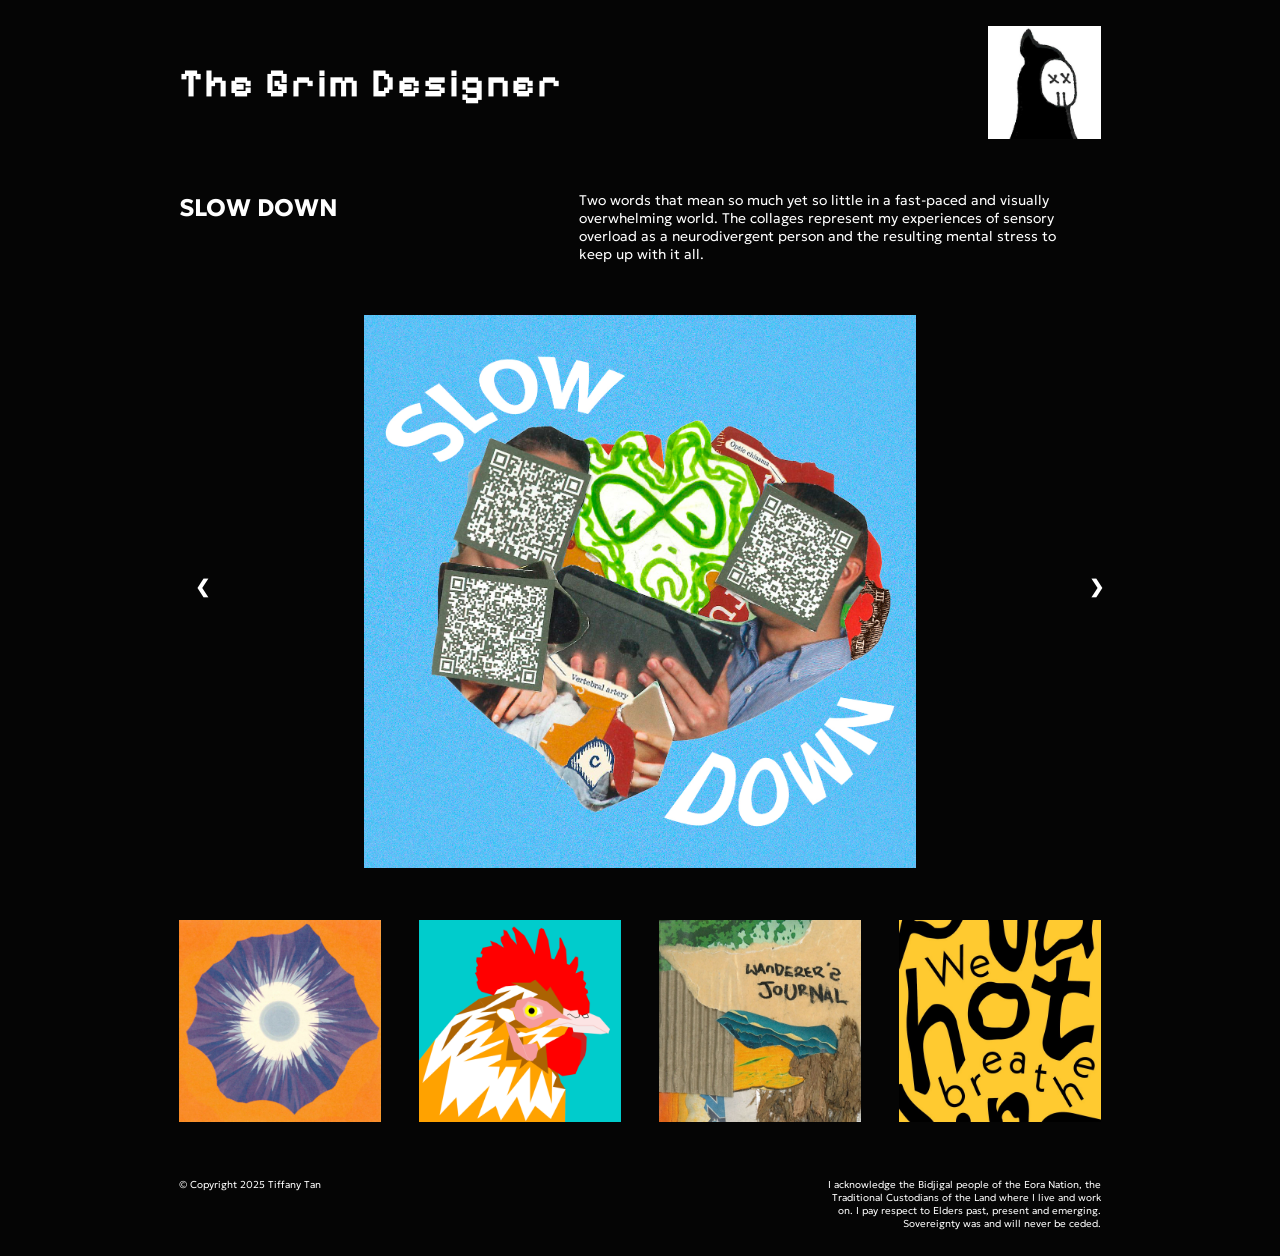
<file: project8.html>
<!DOCTYPE html>
<html lang=en>
	<!-- this is the base html file for a layout for a single project page -->
	<!-- it uses simpleGrid as an underlying responsive grid over 12 columns -->
	<head>
		<meta charset="utf-8"/>
		<meta name="viewport" content="width=device-width,initial-scale=1.0">

		<!-- change the title here to suite the project you are showcasing -->
		<title>Project Eight</title>

		<!-- change the following if you are using a different google fonts combination -->
		<!-- here we are using Open Sans & Roboto -->
<link href="https://fonts.googleapis.com/css2?family=Geologica:wght@100;200;300;400;500;600&family=Pixelify+Sans&display=swap" rel="stylesheet">

		<!-- this is a link the the stylesheet -->
		<!-- the style sheet is also commented where you could make changes -->
		<link rel="stylesheet" href="styles.css">
	</head>
	<body>
		<!-- the container must surround all of the content within your grid -->
    <div class="container">

			<!-- each set of columns (adding up to 12) must be in a row -->
			<div class="row">

				<!-- define columns using a class="col-x" where x is between 1 & 12 -->
				<!-- the total of all col-x in a row must equal 12 -->
				<!-- our first row contains a colum of full witdh of 12 -->
				<!-- it will contain a title and a hero image -->

					<!-- this is our title for our website, we will keep it the same on every page-->
					<!-- it is a H2, as the most iportant heading is the title of the project itself -->
  <div class="row">
           <div class="topbox">
               <div class="col-12">
                    <a href="index.html"><h2 class="title">The Grim Designer</h2></a>
               </div>
                <div class="col-4">
                    <a href="about.html">
                  <img src="img/logo.jpg" alt="logo" class="logo">
                  <p class="hide">Learn more about me!</p>
                    </a>
                </div>
            </div>
         </div>

                
<div class="row">

				<div class="col-5">
					<!-- a sub heading -->
<h2>SLOW DOWN</h2>
				</div> <!-- closing col-4 DIV -->

				<div class="col-7">
					<!-- a descriptive paragraph -->
					<p class="body">Two words that mean so much yet so little in a fast-paced and visually overwhelming world. 
The collages represent my experiences of sensory overload as a neurodivergent person and the resulting mental stress to <br> keep up with it all.</p>
				</div> <!-- closing col-8 DIV -->
			</div> <!-- closing row DIV -->
                
<div class="col-12">               
        <div class="mySlides">
          <img src="img/slowdowncollages/collage1.jpg" style="height:60%; width:60%;" alt="A brain-shaped collage with blue background">
        </div>

        <div class="mySlides">
          <img src="img/slowdowncollages/collage2.jpg" style="height:60%; width:60%;" alt="A brain-shaped collage with amber background">
        </div>
	
        <div class="mySlides">
          <img src="img/slowdowncollages/collage3.jpg" style="height:60%; width:60%;" alt="A brain-shaped collage with tan background">
        </div>

        <div class="mySlides">
          <img src="img/slowdowncollages/collage4.jpg" style="height:60%; width:60%;" alt="A brain-shaped collage with lavender purple background">
        </div>

        <div class="mySlides">
          <img src="img/slowdowncollages/collage5.jpg" style="height:60%; width:60%;" alt="A brain-shaped collage with salmon pink background">
        </div>

        <div class="mySlides">
          <img src="img/slowdowncollages/collage6.jpg" style="height:60%; width:60%;" alt="A brain-shaped collage with olive green background">
        </div>

        <div class="mySlides">
          <img src="img/slowdowncollages/collage7.jpg" style="height:60%; width:60%;" alt="A brain-shaped collage with rose pink background">
        </div>
	
        <div class="mySlides">
          <img src="img/slowdowncollages/collage8.jpg" style="height:60%; width:60%;" alt="A brain-shaped collage with denim blue background">
        </div>
	
        <a class="prev" onclick="plusSlides(-1)">❮</a>
        <a class="next" onclick="plusSlides(1)">❯</a>

</div>
</div>
        
<script>
let slideIndex = 1;
showSlides(slideIndex);

function plusSlides(n) {
  showSlides(slideIndex += n);
}

function currentSlide(n) {
  showSlides(slideIndex = n);
}

function showSlides(n) {
  let i;
  let slides = document.getElementsByClassName("mySlides");
  if (n > slides.length) {slideIndex = 1}    
  if (n < 1) {slideIndex = slides.length}
  for (i = 0; i < slides.length; i++) {
    slides[i].style.display = "none";  
  }
  slides[slideIndex-1].style.display = "block";  
}
</script>
		
			<!-- we will now add a new row and some columns with content -->
			<!-- this time we have a set of 3 images -->
			<!-- don't forget the image alt attributes -->
			<div class="row">
				<div class="col-3">
					<a href="project5.html">
						<img src="img/agatedisplay.jpg" alt="Square display image of the p5.js agate-inspired generative art">
					</a>
				</div>                
                
				<div class="col-3">
					<a href="project6.html">
						<img src="img/funcodedisplay.png" alt="Square display image of chicken drawn in p5.js">
					</a>
				</div> <!-- closing col-4 DIV -->

				<div class="col-3">
					<a href="project7.html">
						<img src="img/zinedisplay.jpg" alt="Square display image of the front cover of the Wanderer's Journal zine">
					</a>
				</div> <!-- closing col-4 DIV -->

				<div class="col-3">
					<a href="project9.html">
						<img src="img/typegriddisplay.jpg" alt="Square display image of one of the typographic Instagram Stories">
					</a>
				</div> <!-- closing col-4 DIV -->
			</div> <!-- closing row DIV -->

        
        
        
			<!-- this is a footer row, we will keep it the same on every page -->
<div class="row">
    <div class="col-8">
        <p class="copyright">© Copyright 2025 Tiffany Tan </p>     
    </div>
    
    <div class="col-4">
        <p class="acknowledgement">I acknowledge the Bidjigal people of the Eora Nation, the Traditional Custodians of the Land where I live and work on.
        I pay respect to Elders past, present and emerging. Sovereignty was and will never be ceded.</p>   
    </div>  
 </div>

    </div> <!-- closing container DIV -->
  </body>
</html>
</file>
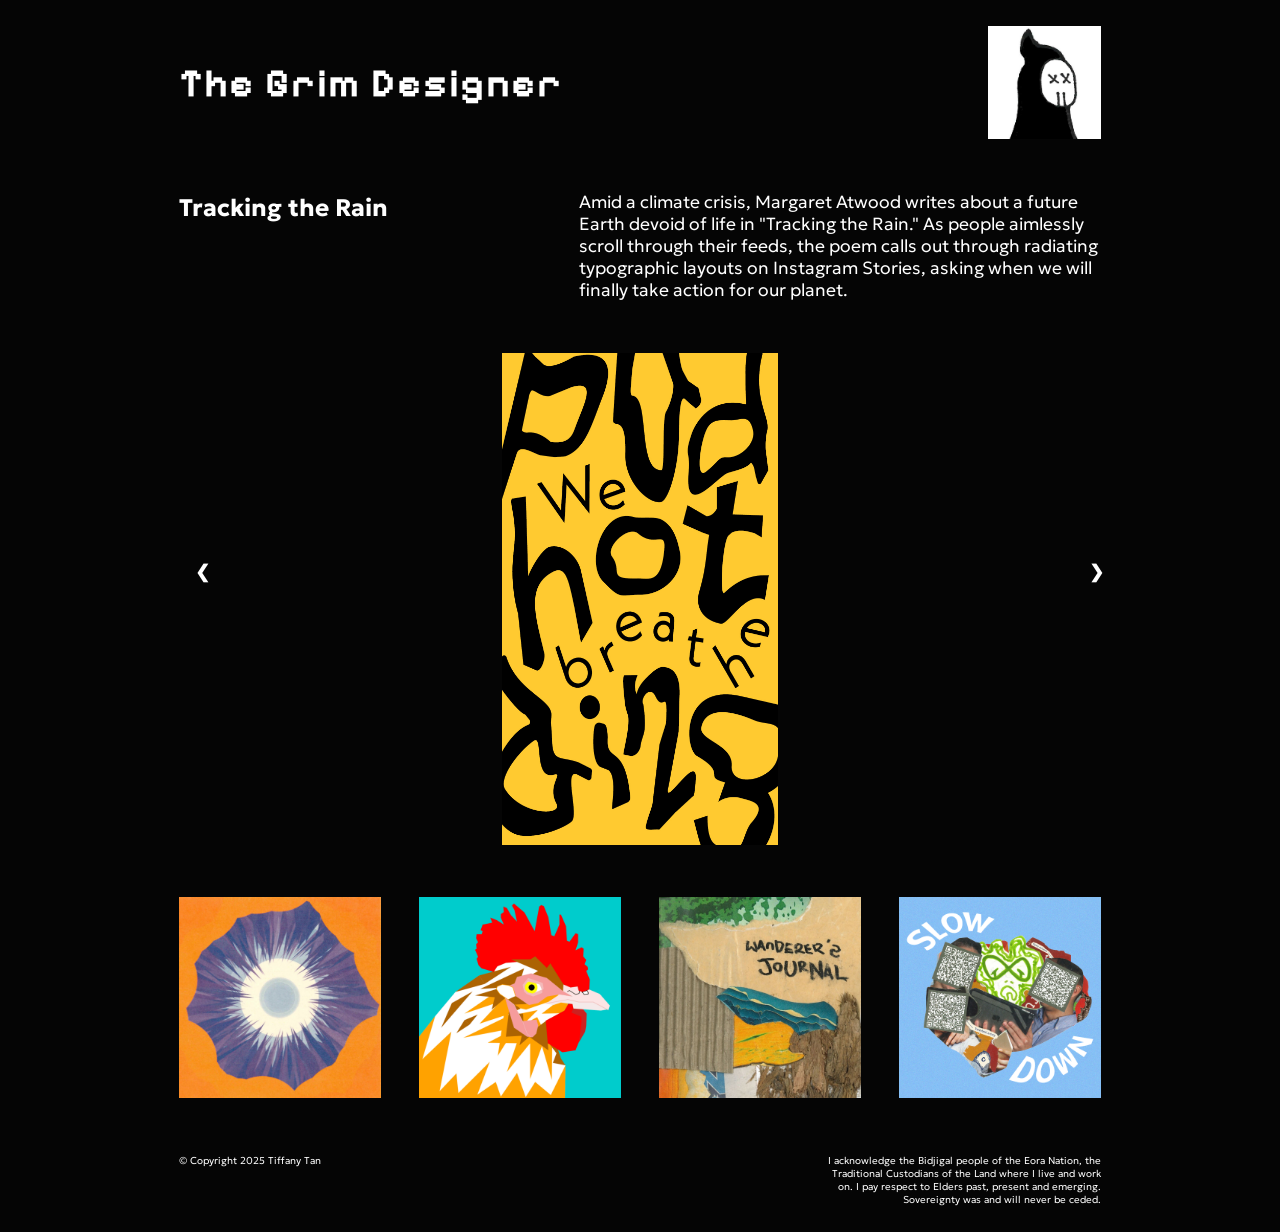
<file: project9.html>
<!DOCTYPE html>
<html lang=en>
	<!-- this is the base html file for a layout for a single project page -->
	<!-- it uses simpleGrid as an underlying responsive grid over 12 columns -->
	<head>
		<meta charset="utf-8"/>
		<meta name="viewport" content="width=device-width,initial-scale=1.0">

		<!-- change the title here to suite the project you are showcasing -->
		<title>Project Nine</title>

		<!-- change the following if you are using a different google fonts combination -->
		<!-- here we are using Open Sans & Roboto -->
<link href="https://fonts.googleapis.com/css2?family=Geologica:wght@100;200;300;400;500;600&family=Pixelify+Sans&display=swap" rel="stylesheet">

		<!-- this is a link the the stylesheet -->
		<!-- the style sheet is also commented where you could make changes -->
		<link rel="stylesheet" href="styles.css">
	</head>
	<body>
		<!-- the container must surround all of the content within your grid -->
    <div class="container">

			<!-- each set of columns (adding up to 12) must be in a row -->
			<div class="row">

				<!-- define columns using a class="col-x" where x is between 1 & 12 -->
				<!-- the total of all col-x in a row must equal 12 -->
				<!-- our first row contains a colum of full witdh of 12 -->
				<!-- it will contain a title and a hero image -->

					<!-- this is our title for our website, we will keep it the same on every page-->
					<!-- it is a H2, as the most iportant heading is the title of the project itself -->
  <div class="row">
           <div class="topbox">
               <div class="col-12">
                    <a href="index.html"><h2 class="title">The Grim Designer</h2></a>
               </div>
                <div class="col-4">
                    <a href="about.html">
                  <img src="img/logo.jpg" alt="logo" class="logo">
                  <p class="hide">Learn more about me!</p>
                    </a>
                </div>
            </div>
         </div>

                
<div class="row">

				<div class="col-5">
					<!-- a sub heading -->
<h2>Tracking the Rain</h2>
				</div> <!-- closing col-4 DIV -->

				<div class="col-7">
					<!-- a descriptive paragraph -->
					<p>Amid a climate crisis, Margaret Atwood writes about a future Earth devoid of life in "Tracking the Rain." 
As people aimlessly scroll through their feeds, the poem calls out through radiating typographic layouts on Instagram Stories, 
asking when we will finally take action for our planet.</p>
				</div> <!-- closing col-8 DIV -->
			</div> <!-- closing row DIV -->
                
<div class="col-12">               
        <div class="mySlides">
          <img src="img/trackingtherain/hotpudding.jpg" alt="The thin type 'We breath' are surrounded by the gelatinous bold words 'hot pudding'">
        </div>

        <div class="mySlides">
          <img src="img/trackingtherain/forgetthelawn.jpg" alt="The bold type 'Forget the lawn-' with the opaque yellow words 'the former lawn-' underneath">
        </div>

        <div class="mySlides">
          <img src="img/trackingtherain/dandelions.jpg" alt="'though the dandelions prosper' aligned on the left with the word 'dandelion' coloured yellow and repeated on the right">
        </div>

        <div class="mySlides">
          <img src="img/trackingtherain/allday.jpg" alt="The yellow 'All day' lies outside of the frame with 'it's been pending' black type underneath and the thin 'the rain.' sitting at the very top of the frame">
        </div>
        
        <div class="mySlides">
          <img src="img/trackingtherain/thedotthatsus.jpg" alt="'the dot that's us' in black bold type scaffolded down the frame with yellow droplets of 'vanishing','before','they' and 'hit' on each bold word">
        </div>

        <div class="mySlides">
          <img src="img/trackingtherain/drybubble.jpg" alt="On a yellow background, small type 'inside this' are placed beside the bold, cracked words 'dry bubble'">
        </div>

        <div class="mySlides">
          <img src="img/trackingtherain/armsout.jpg" alt="On a yellow background,'arms outstretched,' are tracked and typed vertically as if emerging from the gaping 'o' of the word 'mouths.' The word 'open' and the latter letters of 'mouths' are arranged in a circular path around the 'o'">
        </div>
    
        <div class="mySlides">
          <img src="img/trackingtherain/burnordrown.jpg" alt="'Will it be' aligned on the left with the word 'burn or' stylised with fiery tips floating to the top right corner and the rippled word 'drown' descending to the bottom right corner. Both 'burn or' and 'drown' form the border for the yellow background, leaving a white expanse next to the right of 'Will it be'">
        </div>

        <a class="prev" onclick="plusSlides(-1)">❮</a>
        <a class="next" onclick="plusSlides(1)">❯</a>

</div>
</div>
        
<script>
let slideIndex = 1;
showSlides(slideIndex);

function plusSlides(n) {
  showSlides(slideIndex += n);
}

function currentSlide(n) {
  showSlides(slideIndex = n);
}

function showSlides(n) {
  let i;
  let slides = document.getElementsByClassName("mySlides");
  if (n > slides.length) {slideIndex = 1}    
  if (n < 1) {slideIndex = slides.length}
  for (i = 0; i < slides.length; i++) {
    slides[i].style.display = "none";  
  }
  slides[slideIndex-1].style.display = "block";  
}
</script>
		
			<!-- we will now add a new row and some columns with content -->
			<!-- this time we have a set of 3 images -->
			<!-- don't forget the image alt attributes -->
			<div class="row">
				<div class="col-3">
					<a href="project5.html">
						<img src="img/agatedisplay.jpg" alt="Square display image of the p5.js agate-inspired generative art">
					</a>
				</div>                
                
				<div class="col-3">
					<a href="project6.html">
						<img src="img/funcodedisplay.png" alt="Square display image of chicken drawn in p5.js">
					</a>
				</div> <!-- closing col-4 DIV -->

				<div class="col-3">
					<a href="project7.html">
						<img src="img/zinedisplay.jpg" alt="Square display image of the front cover of the Wanderer's Journal zine">
					</a>
				</div> <!-- closing col-4 DIV -->

				<div class="col-3">
					<a href="project8.html">
						<img src="img/slowdowndisplay.jpg" alt="Square display image of one of the SLOW DOWN collages">
					</a>
				</div> <!-- closing col-4 DIV -->
			</div> <!-- closing row DIV -->

        
        
        
			<!-- this is a footer row, we will keep it the same on every page -->
<div class="row">
    <div class="col-8">
        <p class="copyright">© Copyright 2025 Tiffany Tan </p>     
    </div>
    
    <div class="col-4">
        <p class="acknowledgement">I acknowledge the Bidjigal people of the Eora Nation, the Traditional Custodians of the Land where I live and work on.
        I pay respect to Elders past, present and emerging. Sovereignty was and will never be ceded.</p>   
    </div>  
 </div>

    </div> <!-- closing container DIV -->
  </body>
</html>
</file>
<file: styles.css>
/* This CSS is based on SIMPLE GRID by ZACH COLE 2016 */

/* RESET any default browser styling */
/* you won't need to change anything here */

html,
body {
  height: 100%;
  width: 100%;
  margin: 0;
  padding: 0;
  left: 0;
  top: 0;
  font-size: 100%;
  background-color:#050505;
}


/* we want images to be 100% width of the column they are in within the grid */
/* you should not need to edit this */
img{
  width: 100%;
  margin: 18px 0 18px 0;
}

/*TITLE STUFF*/
.topbox {
    display:flex;
    align-items: center;
    justify-content: flex-start;
    width: 100%;
    box-sizing: border-box;
  }

.logo {
    width:113px;
    height:113px;
}

.topbox img {
float:right;
}

.title {
    font-size:2.5rem;
    font-family: 'Pixelify Sans', sans-serif;
    color:#ffffff;
    letter-spacing: 2px;
}

.hide {
    display:none;
    font-size:15px;
}

.logo:hover + .hide {
    display:block;
    align-content: space-around;
    
}

/* Paragraph FONT STYLES */
/* edit these to reflect how you would like you copy text to appear */

* {
  font-family: 'Geologica', sans-serif;
  color: #fefefe;
}

/* HEADING FONT STYLES */
/* edit these to reflect how you would like you Header text to appear */

h1 {
  font-size: 2.5rem;
  font-family: 'Geologica', sans-serif;
  font-weight:500;
}

h2 {
  font-size: 1.5rem;
  font-family: 'Geologica', sans-serif;
}

h3 {
  font-size: 1.375rem;
  font-family: 'Geologica', sans-serif;
}

h4 {
  font-size: 1.125rem;
}

h5 {
  font-size: 1rem;
}

h6 {
  font-size: 0.875rem;
}

p {
  font-size: 1rem;
  font-weight:300;
  margin: 18px 0 18px 0;
}

.body {
  font-size:0.875rem;
}

a {
    text-decoration: none;
}

a h2:hover {
   color:#ff45ff;
}

a p:hover, a p:active {font-family: 'Pixelify Sans';letter-spacing: 1px;color:#ffffff;}

.aboutlink:hover {
    text-decoration: underline;
}

/* POSITIONING */
/* add these classes to position an element */
/* eg: <h1 class="center">A centered title</h1> */

.left {
  text-align: left;
}

.right {
  text-align: right;
}

.center {
  text-align: center;
  display: block;
  margin-left: auto;
  margin-right: auto;
}

.justify {
  text-align: justify;
}


/* COLOURS */

.pink {
    color:#ff45ff;
}

/*IMAGES*/


/* ==== GRID SYSTEM ==== */
/* don't need to edit anything from here down */
/* this sets up the responsive grid for you which you can use in your html */

.container {
  width: 90%;
  margin-left: auto;
  margin-right: auto;
}

.row {
  position: relative;
  width: 100%;
}

.row [class^="col"] {
  float: left;
  margin: 0.5rem 2%;
  min-height: 0.125rem;
}

.col-1,
.col-2,
.col-3,
.col-4,
.col-5,
.col-6,
.col-7,
.col-8,
.col-9,
.col-10,
.col-11,
.col-12 {
  width: 96%;
}

.col-1-sm {
  width: 4.33%;
}

.col-2-sm {
  width: 12.66%;
}

.col-3-sm {
  width: 21%;
}

.col-4-sm {
  width: 29.33%;
}

.col-5-sm {
  width: 37.66%;
}

.col-6-sm {
  width: 46%;
}

.col-7-sm {
  width: 54.33%;
}

.col-8-sm {
  width: 62.66%;
}

.col-9-sm {
  width: 71%;
}

.col-10-sm {
  width: 79.33%;
}

.col-11-sm {
  width: 87.66%;
}

.col-12-sm {
  width: 96%;
}

.row::after {
	content: "";
	display: table;
	clear: both;
}

.hidden-sm {
  display: none;
}

@media only screen and (min-width: 33.75em) {  /* 540px */
  .container {
    width: 80%;
  }
}

@media only screen and (min-width: 45em) {  /* 720px */
  p {
    font-size: 1rem;
  }

  .col-1 {
    width: 4.33%;
  }

  .col-2 {
    width: 12.66%;
  }

  .col-3 {
    width: 21%;
  }

  .col-4 {
    width: 29.33%;
  }

  .col-5 {
    width: 37.66%;
  }

  .col-6 {
    width: 46%;
  }

  .col-7 {
    width: 54.33%;
  }

  .col-8 {
    width: 62.66%;
  }

  .col-9 {
    width: 71%;
  }

  .col-10 {
    width: 79.33%;
  }

  .col-11 {
    width: 87.66%;
  }

  .col-12 {
    width: 96%;
  }

  .hidden-sm {
    display: block;
  }
    
}

@media only screen and (min-width: 60em) { /* 960px */
  p {
    font-size: 1.1rem;
  }

  .container {
    width: 75%;
    max-width: 60rem;
  }
}

.copyright {
  font-size: 10px;
}

.acknowledgement {
  text-align: right;
  font-size: 10px;
}

/*Typewriter effect*/
/*Code provided by Geoff Graham on CSS-Tricks https://css-tricks.com/snippets/css/typewriter-effect/*/
.css-typing p {
  border-right: .15em solid #ff45ff;
  font-family: 'Pixelify Sans';
  font-size: 2.5rem;
  color:#ff45ff;
  white-space: nowrap;
  overflow: hidden;
}
.css-typing p:nth-child(1) {
  width: 4.2em;
  -webkit-animation: type 1s steps(20, end);
  animation: type 1s steps(20, end);
  -webkit-animation-fill-mode: forwards;
  animation-fill-mode: forwards;
}

.css-typing p:nth-child(2) {
  width: 8em;
  opacity: 0;
  -webkit-animation: type2 1s steps(40, end);
  animation: type2 1s steps(40, end);
  -webkit-animation-delay: 1.5s;
  animation-delay: 1.5s;
  -webkit-animation-fill-mode: forwards;
  animation-fill-mode: forwards;
}

.css-typing p:nth-child(3) {
width: 12em;
  opacity: 0;
  -webkit-animation: type2 2s steps(40, end);
  animation: type2 2s steps(40, end);
  -webkit-animation-delay: 3s;
  animation-delay: 3s;
  -webkit-animation-fill-mode: forwards;
  animation-fill-mode: forwards;
}

.css-typing p:nth-child(4) {
  width: 9em;
  opacity: 0;
  -webkit-animation: type3 2s steps(20, end), blink .2s step-end infinite alternate;
  animation: type3 2s steps(20, end), blink .5s step-end infinite alternate;
  -webkit-animation-delay: 5.5s;
  animation-delay: 5.5s;
  -webkit-animation-fill-mode: forwards;
  animation-fill-mode: forwards;
}

@keyframes type {
  0% {
    width: 0;
  }
  99.9% {
    border-right: .15em solid #ff45ff;
  }
  100% {
    border: none;
  }
}

@-webkit-keyframes type {
  0% {
    width: 0;
  }
  99.9% {
    border-right: .15em solid #ff45ff;
  }
  100% {
    border: none;
  }
}

@keyframes type2 {
  0% {
    width: 0;
  }
  1% {
    opacity: 1;
  }
  99.9% {
    border-right: .15em solid #44aa53;
  }
  100% {
    opacity: 1;
    border: none;
  }
}

@-webkit-keyframes type2 {
  0% {
    width: 0;
  }
  1% {
    opacity: 1;
  }
  99.9% {
    border-right: .15em solid #ff45ff;
  }
  100% {
    opacity: 1;
    border: none;
  }
}

@keyframes type3 {
  0% {
    width: 0;
  }
  1% {
    opacity: 1;
  }
  100% {
    opacity: 1;
  }
}

@-webkit-keyframes type3 {
  0% {
    width: 0;
  }
  1% {
    opacity: 1;
  }
  100% {
    opacity: 1;
  }
}

@keyframes blink {
  50% {
    border-color: transparent;
  }
}
@-webkit-keyframes blink {
  50% {
    border-color: tranparent;
  }
}





/*Slideshow*/
/*Code provided by W3Schools https://www.w3schools.com/howto/howto_js_slideshow.asp*/

.mySlides img{
height:30%;
width:30%;
display: block;
margin-right: auto;
margin-left: auto;

}

.mySlidesHandType img{
height:40%;
width:40%;
display: block;
margin-right: auto;
margin-left: auto;

}

.prev, .next {
  cursor: pointer;
  position: absolute;
  top: 65%;
  width: auto;
  padding: 16px;
  margin-top: -22px;
  color: white;
  font-weight: bold;
  font-size: 18px;
  transition: 0.6s ease;
  border-radius: 0 3px 3px 0;
  user-select: none;
}

/* Position the "next button" to the right */
.next {
  right: 0;
  border-radius: 3px 0 0 3px;
}

/* On hover, add a black background color with a little bit see-through */
.prev:hover, .next:hover {
  background-color: rgba(0,0,0,0.8);
}
</file>
